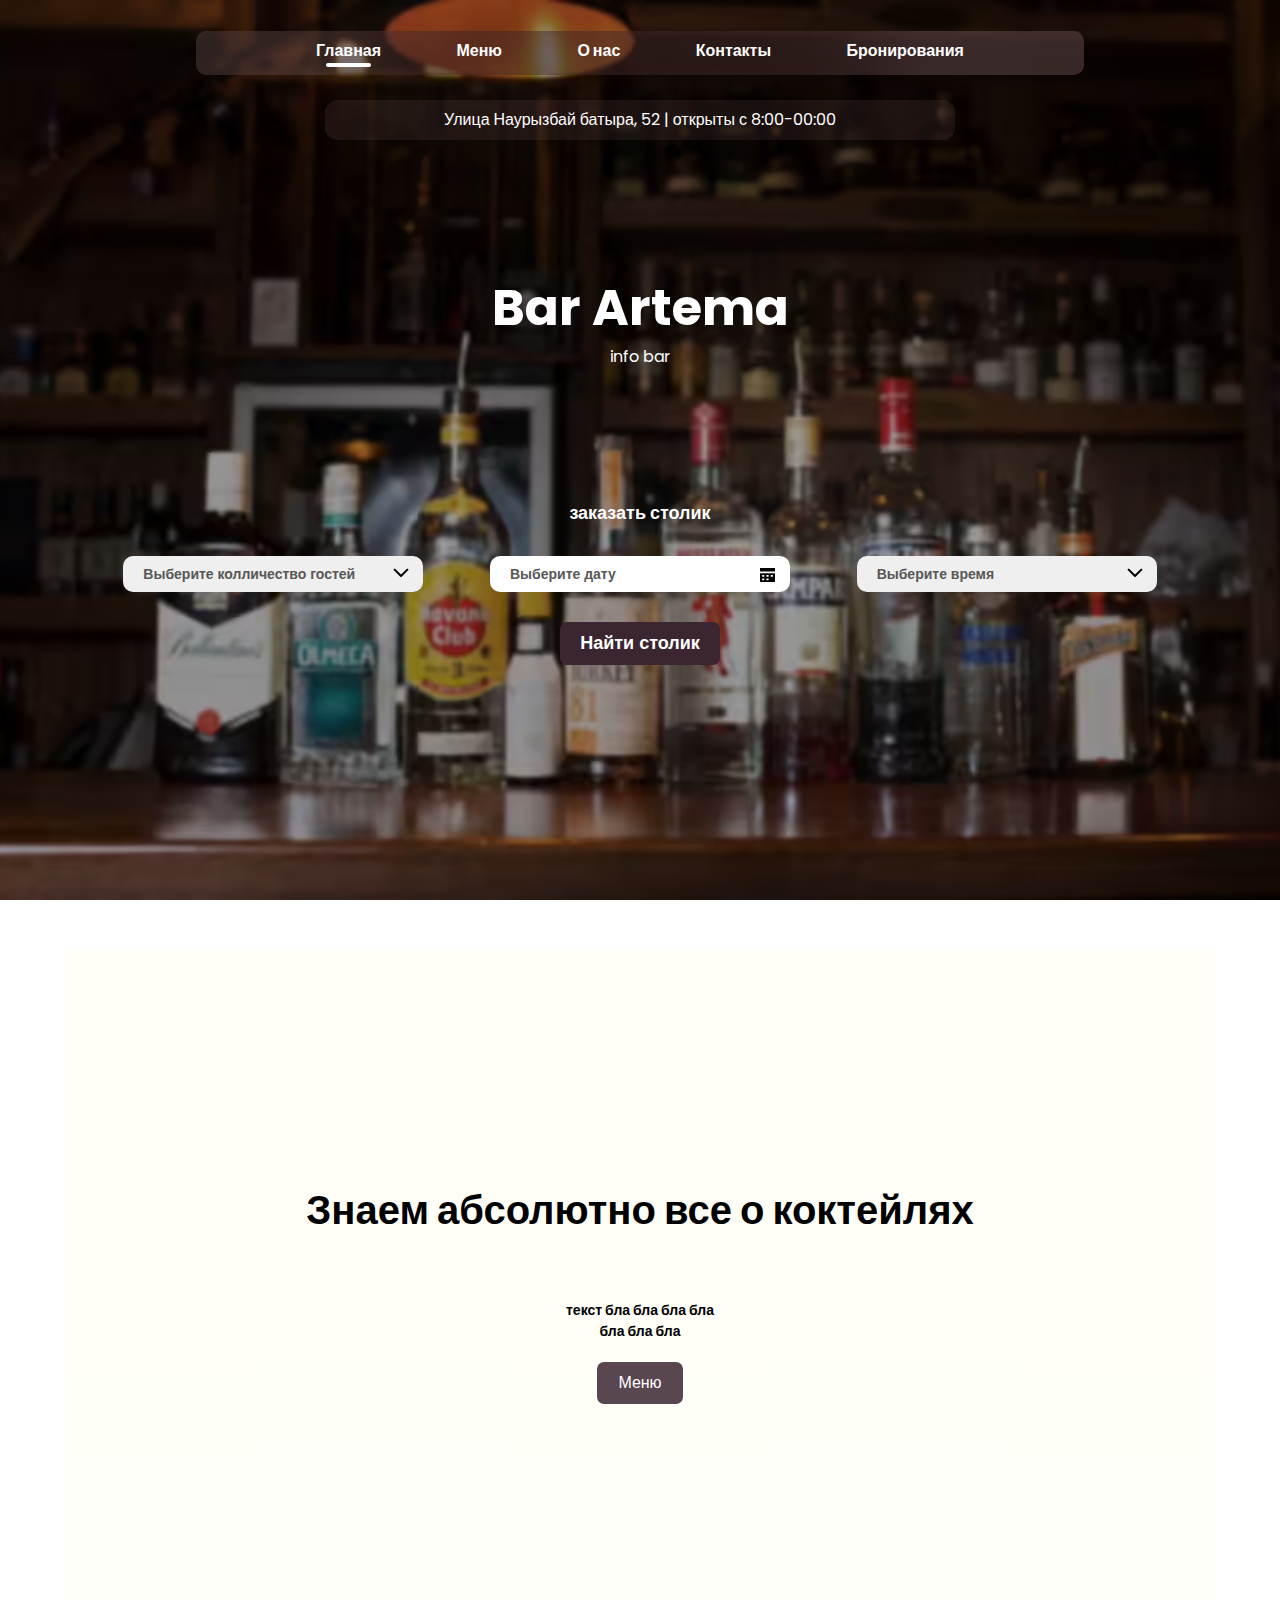
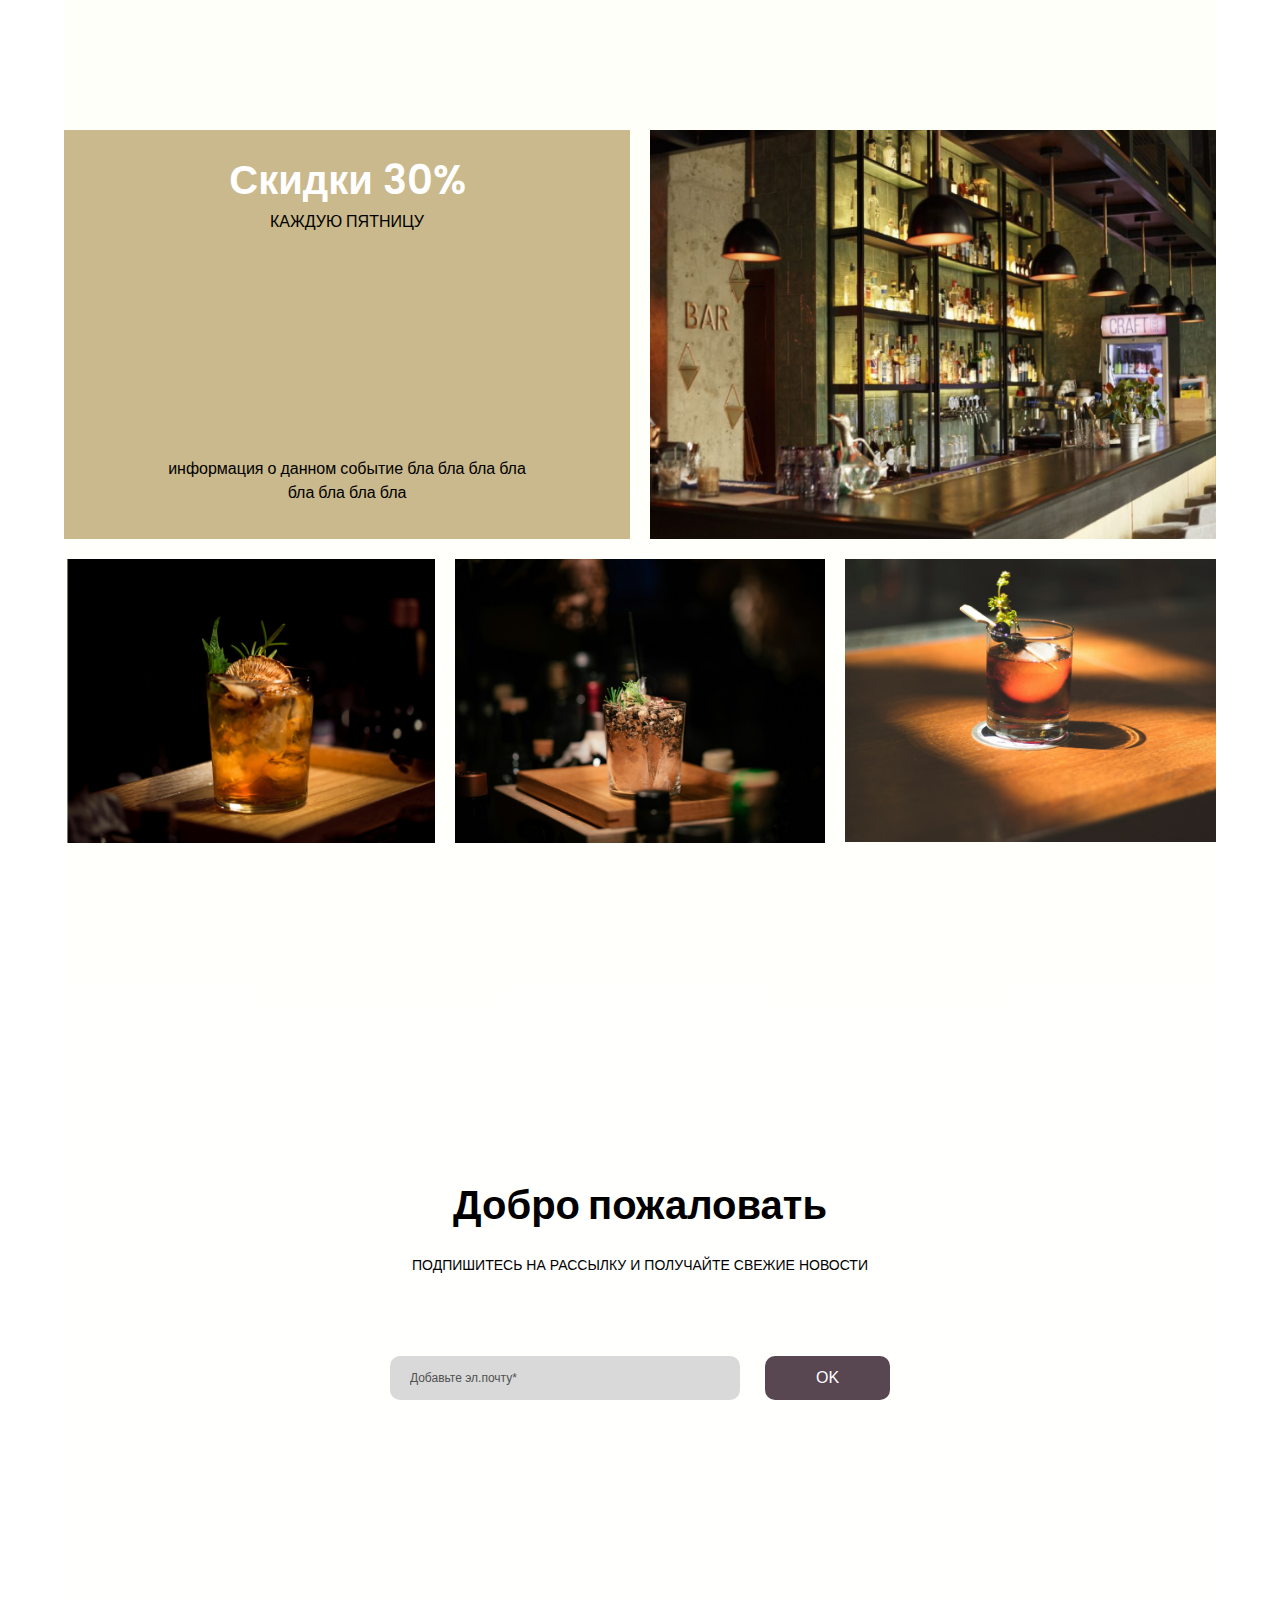
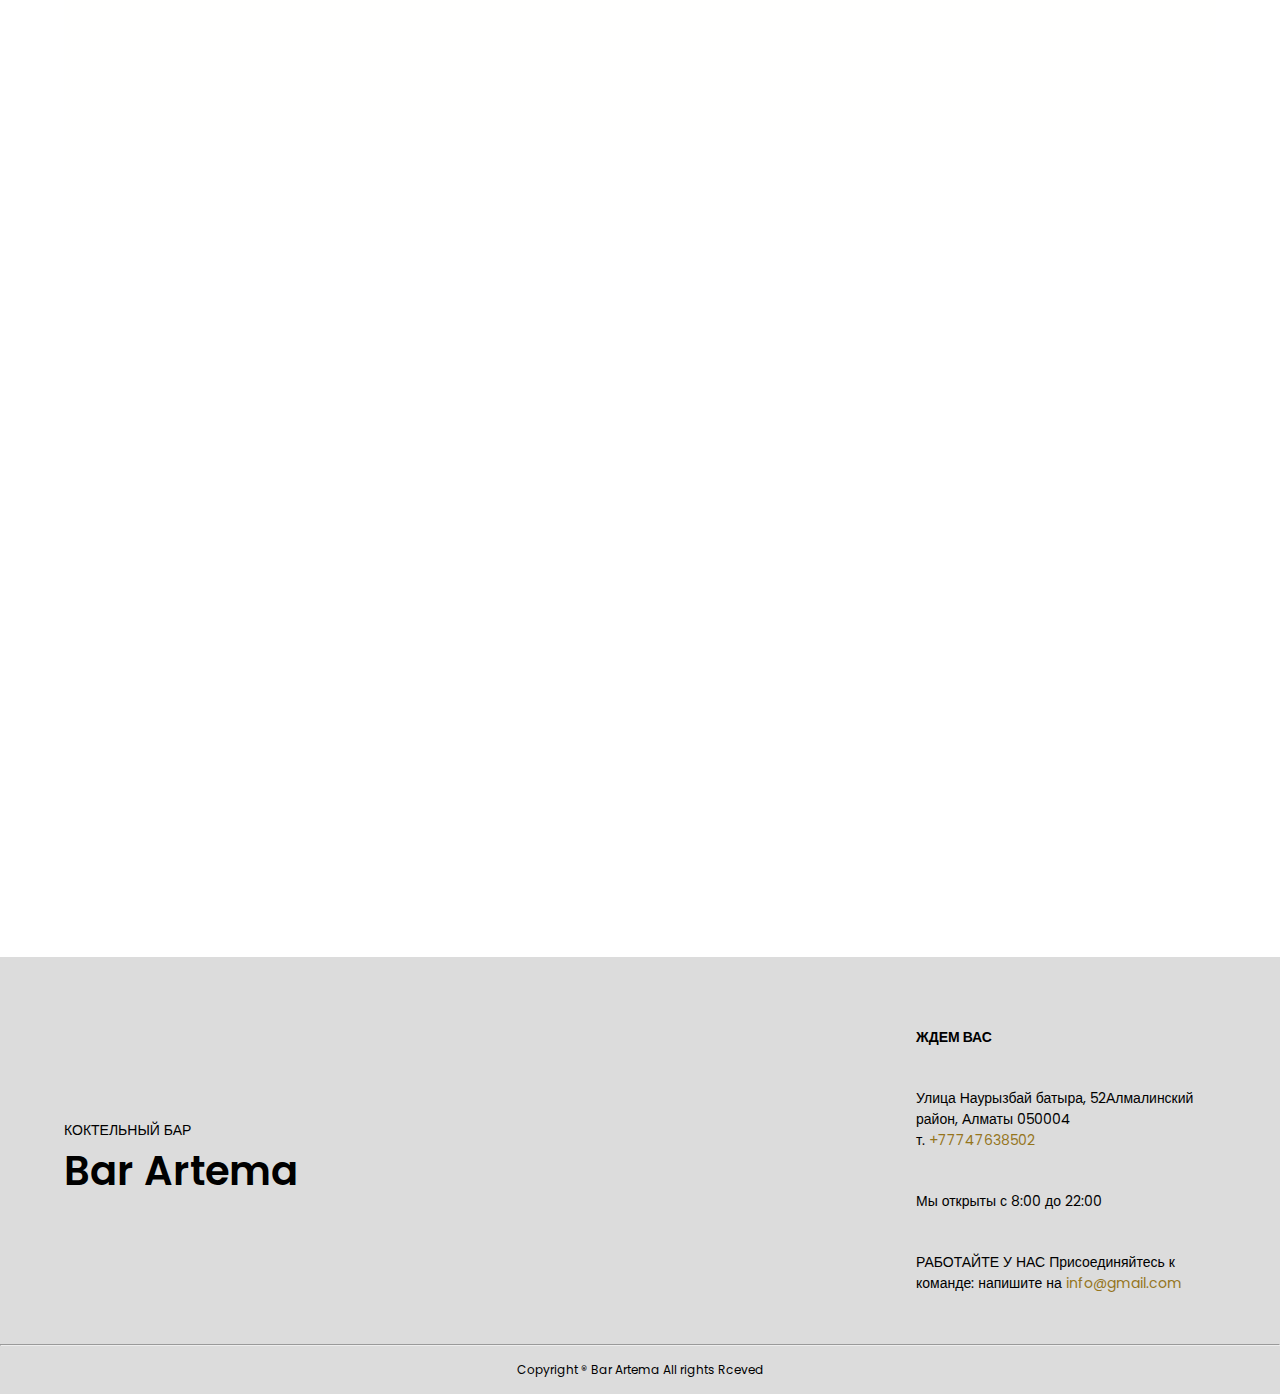
<file: index.html>
<!DOCTYPE html>
<html lang="ru">
<head>
    <meta charset="UTF-8">
    <meta name="viewport" content="width=device-width, initial-scale=1.0, maximum-scale=1.0, minimum-scale=1.0">
    <title>Bar Artema</title>
    <link rel="stylesheet" href="./style.css">
    <link rel="stylesheet" href="./js/airdatepicker/air-datepicker.css">
    <link rel="icon" href="./beer-mug.ico">
</head>
<body>

    <div class="btn-up btn-up_hide"></div>

        <div class="bar">

        <header class="container">
            <div class="menu-background">
                <nav class="nav-menu">
                    <ul>
                        <li class="active"><a href="./index.html">Главная</a></li>
                        <li><a href="./menu.html">Меню</a></li>
                        <li><a class="remove-burger-main" href=".#bar-foto">О нас</a></li>
                        <li><a class="remove-burger-main1" href=".#footer">Контакты</a></li>
                        <li><a href="./booking.html">Бронирования</a></li>
                    </ul>
                </nav>
            </div>


            <div id="burger" class="burger-menu">
                <span></span>
            </div>
        </header>

            <address class="adress container">Улица Наурызбай батыра, 52 |  открыты с 8:00-00:00</address>
            <div class="bar-artema container">
            <h1>Bar Artema</h1>
            <p>info bar</p>
            </div>
            <form class="zakaz-stol container">
                <h3>заказать столик </h3>
                <div class="blocks">
                    <div class="block">
                        <select class="input-field" name="" id="" required>
                            <option value="" disabled selected>Выберите колличество гостей</option>
                            <option value="2-guests">2 гостя</option>
                            <option value="3-guests">3 гостя</option>
                            <option value="4-guests">4 гостя</option>
                            <option value="5-guests">5 гостей</option>
                            <option value="6-guests">6 гостей</option>
                            <option value="7-guests">7 гостей</option>
                            <option value="8-guests">8 гостей</option>
                        </select>
                        <img src="./img/index/Arrow 3.svg" alt="">
                    </div>
                    <div class="block">
                        <input type="text" class="input-field calendar" id="airdatepicker" placeholder="Выберите дату" required>
                        <img src="./img/index/calenadar.svg" alt="">
                    </div>
                    <div class="block">
                        <select class="input-field" name="" id="" required>
                            <option value="" disabled selected>Выберите время</option>
                            <option value="">8:00</option>
                            <option value="">8:30</option>
                            <option value="">9:00</option>
                            <option value="">9:30</option>
                            <option value="">10:00</option>
                            <option value="">10:30</option>
                            <option value="">11:00</option>
                            <option value="">11:30</option>
                            <option value="">12:00</option>
                            <option value="">12:30</option>
                            <option value="">13:00</option>
                            <option value="">13:30</option>
                            <option value="">14:00</option>
                            <option value="">14:30</option>
                            <option value="">15:00</option>
                            <option value="">15:30</option>
                            <option value="">16:00</option>
                            <option value="">16:30</option>
                            <option value="">17:00</option>
                            <option value="">17:30</option>
                            <option value="">18:00</option>
                            <option value="">18:30</option>
                            <option value="">19:00</option>
                            <option value="">19:30</option>
                            <option value="">20:00</option>
                            <option value="">20:30</option>
                            <option value="">21:00</option>
                            <option value="">21:30</option>
                            <option value="">22:00</option>
                            <option value="">22:30</option>
                            <option value="">23:00</option>
                            <option value="">23:30</option>
                        </select>
                        <img src="./img/index/Arrow 3.svg" alt="">
                    </div>
                </div>
                <button class="btn">Найти столик</button>
            </form>
        </div>

    <main>
        <div class="container wrapper">
            <section class="cocktail">
                <h2>Знаем абсолютно все о коктейлях</h2>
                <p>текст бла бла бла бла бла бла бла </p>
                <a href="./menu.html"><button class="btn">Меню</button></a>
            </section>

            <section class="bar-foto" id="bar-foto">
                <div class="blocks">
                    <div class="up">
                        <article class="block bar-skidka">
                            <h2>Скидки 30%</h2>
                            <h3>КАЖДУЮ ПЯТНИЦУ</h3>
                            <p>информация о данном событие бла бла бла бла бла бла бла бла</p>
                        </article>
                        <img src="./img/index/bar-foto1.png" class="block" alt="">   
                    </div>
                    <div class="down">
                        <img src="./img/index/bar-foto2.png" class="block" alt="">
                        <img src="./img/index/bar-foto3.png" class="block" alt="">
                        <img src="./img/index/bar-foto4.png" class="block block-5" alt="">
                    </div>
                </div> 
            </section>
            <div class="email">
                <h2>Добро пожаловать</h2>
                <p>ПОДПИШИТЕСЬ НА РАССЫЛКУ И ПОЛУЧАЙТЕ СВЕЖИЕ НОВОСТИ</p>
                <form class="email-adress">
                    <input placeholder="Добавьте эл.почту*" type="email" required>
                    <button type="submit">OK</button>
                </form>
            </div>
        </div>

        <iframe id="map_839895594" frameborder="0" width="100%" height="500px" sandbox="allow-modals allow-forms allow-scripts allow-same-origin allow-popups allow-top-navigation-by-user-activation"></iframe><script type="text/javascript">(function(e,t){var r=document.getElementById(e);r.contentWindow.document.open(),r.contentWindow.document.write(atob(t)),r.contentWindow.document.close()})("map_839895594", "[base64]/[base64]/dm9pZCAwOnIucHJvcGVydGllcy5maWxsT3BhY2l0eSxjb2xvcjpudWxsPT09KG49ZSl8fHZvaWQgMD09PW4/dm9pZCAwOm4ucHJvcGVydGllcy5zdHJva2VDb2xvcix3ZWlnaHQ6bnVsbD09PShhPWUpfHx2b2lkIDA9PT1hP3ZvaWQgMDphLnByb3BlcnRpZXMuc3Ryb2tlV2lkdGgsb3BhY2l0eTpudWxsPT09KG89ZSl8fHZvaWQgMD09PW8/dm9pZCAwOm8ucHJvcGVydGllcy5zdHJva2VPcGFjaXR5fX0scG9pbnRUb0xheWVyOmZ1bmN0aW9uKGUsdCl7cmV0dXJuInJhZGl1cyJpbiBlLnByb3BlcnRpZXM/[base64]")</script>

    </main>

    <footer id="footer">
        <div class="container">
            <div class="blocks footer-bar">   
                <div>
                    <h3>КОКТЕЛЬНЫЙ БАР</h3>
                    <h2>Bar Artema</h2>
                </div>
                <div class="footer-info">
                    <h4>ЖДЕМ ВАС</h4>
                    <ul>
                        <li><address>Улица Наурызбай батыра, 52
                            ​Алмалинский район, 
                            Алматы 050004</address>
                            т. <a href="tel:+77747638502">+77747638502</a></li>
                        <li>Мы открыты с 8:00 до 22:00</li>
                        <li>РАБОТАЙТЕ У НАС
                            Присоединяйтесь к команде:
                            напишите на <a href="mailto:info@gmail.com">info@gmail.com</a></li>
                    </ul>
                </div>
            </div>
        </div>
        <hr>
        <p>Copyright ® Bar Artema All rights Rceved</p>
    </footer>
    
    <script src="./js/airdatepicker/air-datepicker.js"></script>
    <script src="./js/airdatepicker/air-datepicker-settings.js"></script>
    <script src="./js/btn-up/btn-up.js"></script>
    <script>
        document.querySelector('.burger-menu').addEventListener('click', function() {
            this.classList.toggle('active');
            document.querySelector('.nav-menu').classList.toggle('active');
            document.querySelector('html').classList.toggle('lock');
        })
    </script>
    <script>
        document.querySelector('.remove-burger-main').addEventListener('click', function() {
            document.querySelector('.burger-menu').classList.remove('active');
            document.querySelector('.nav-menu').classList.remove('active');
            document.querySelector('html').classList.remove('lock');
        })
    </script>
    <script>
        document.querySelector('.remove-burger-main1').addEventListener('click', function() {
            document.querySelector('.burger-menu').classList.remove('active');
            document.querySelector('.nav-menu').classList.remove('active');
            document.querySelector('html').classList.remove('lock');
        })
    </script>
    <script>
        const burger = document.querySelector("#burger");

        window.addEventListener('scroll', e => {
            if (pageYOffset >= 50) {
                burger.classList.add("burger_hide");
            } 
            else {
                burger.classList.remove("burger_hide");
            }
        });
    </script>
    
</body>
</html>
</file>
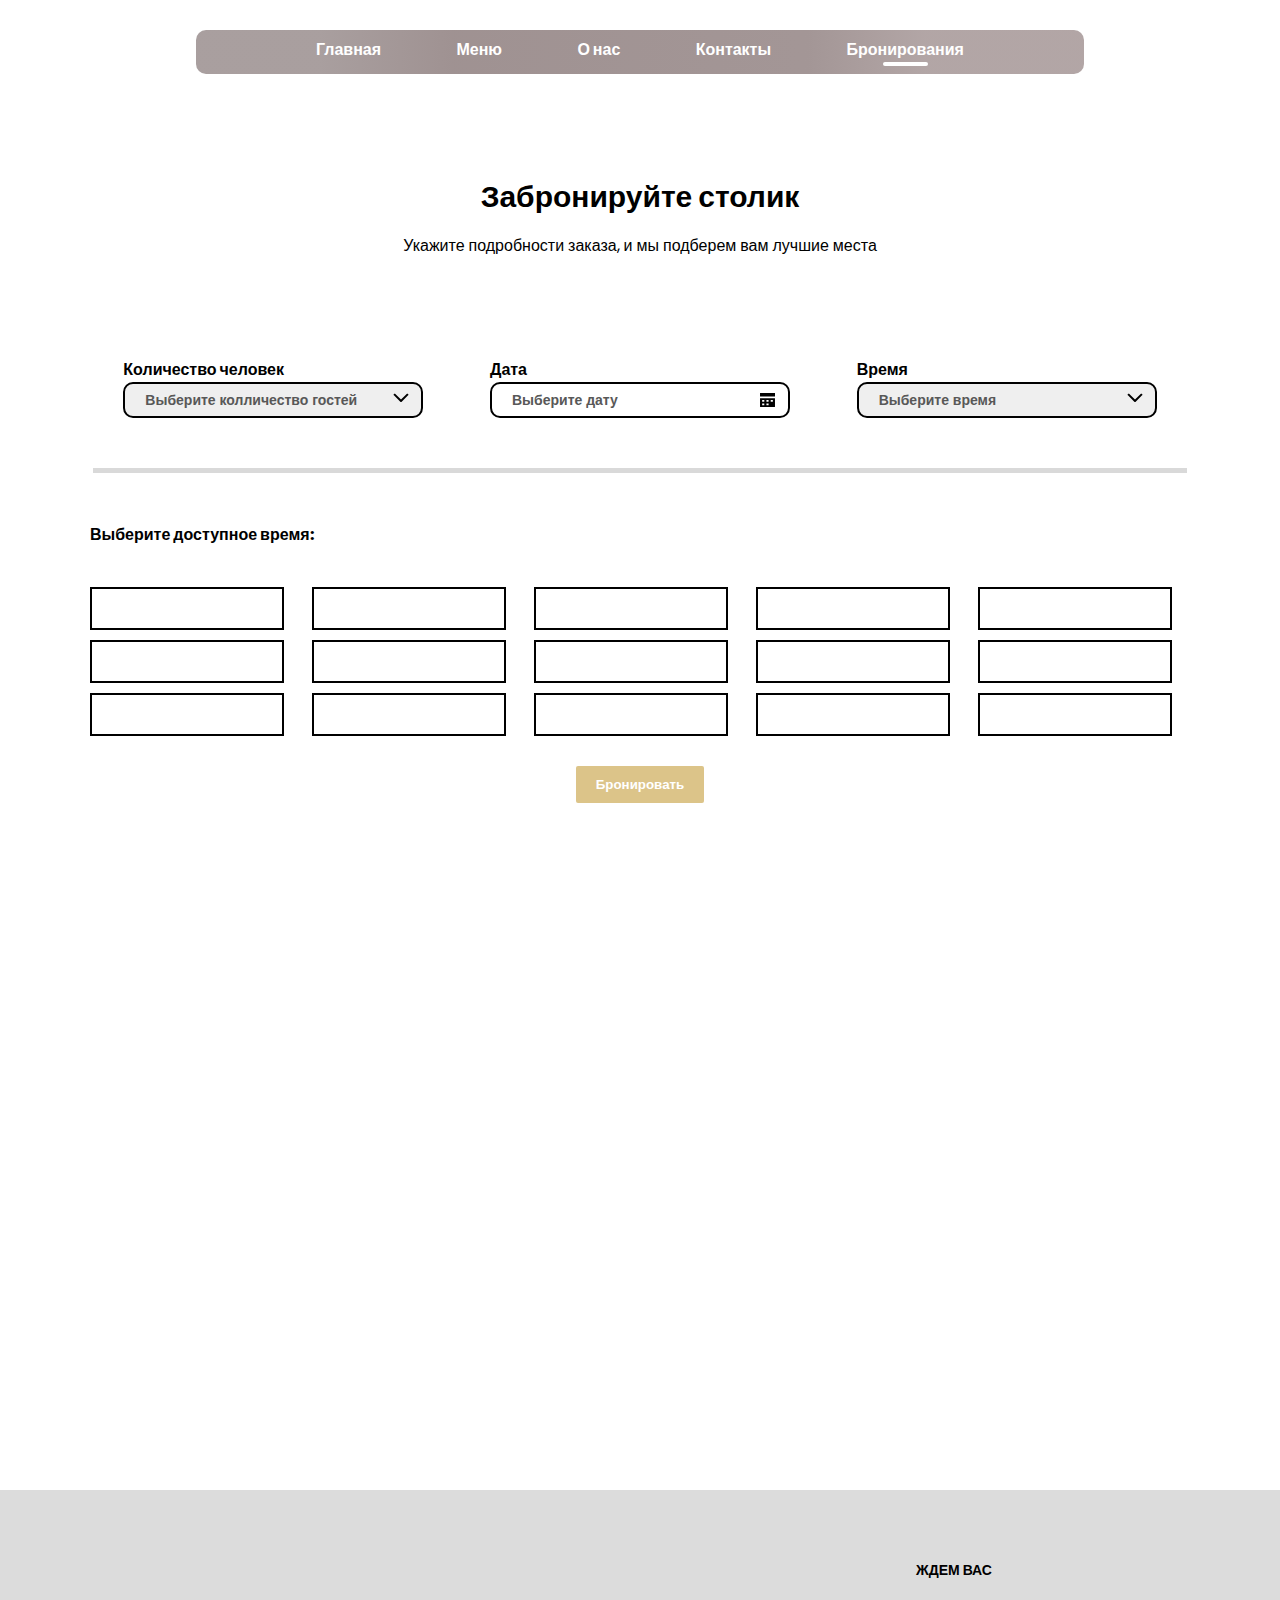
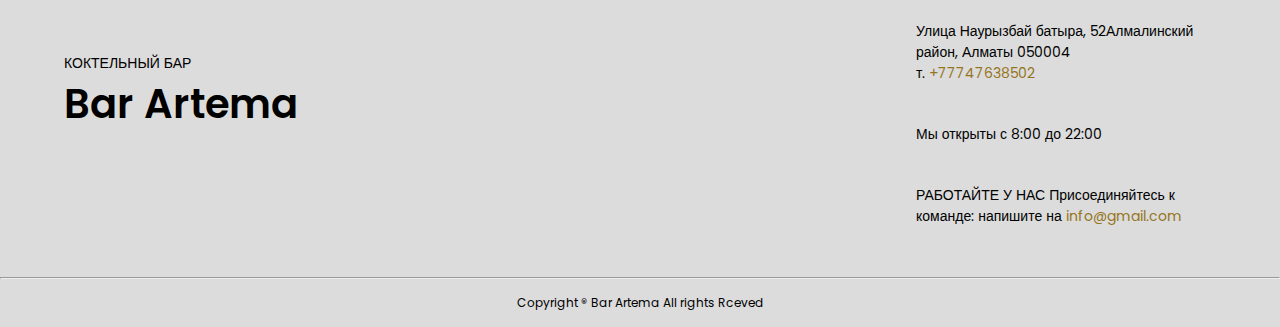
<file: booking.html>
<!DOCTYPE html>
<html lang="ru">
<head>
    <meta charset="UTF-8">
    <meta name="viewport" content="width=device-width, initial-scale=1.0, maximum-scale=1.0, minimum-scale=1.0">
    <title>Bar Artema</title>
    <link rel="stylesheet" href="./style.css">
    <link rel="stylesheet" href="./js/airdatepicker/air-datepicker.css">
    <link rel="icon" href="./beer-mug.ico">
</head>
<body>
    <div class="btn-up btn-up_hide"></div>
        <header class="container">
            <div class="menu">
                <nav class="nav-menu">
                    <ul>
                        <li><a href="./index.html">Главная</a></li>
                        <li><a href="./menu.html">Меню</a></li>
                        <li><a class="remove-burger-main" href=".#bar-foto">О нас</a></li>
                        <li><a class="remove-burger-main1" href="#footer">Контакты</a></li>
                        <li class="active"><a href="./booking.html">Бронирования</a></li>
                    </ul>
                </nav>
            </div>

        <div id="burger" class="burger-menu burger-menu-black">
            <span></span>
        </div>
        </header>
        
        <main>
            <div class="booking-info container">
            <h1>Забронируйте столик</h1>
            <p>Укажите подробности заказа, и мы подберем вам лучшие места</p>
            </div>

            <form>
            <div class="zakaz-stol booking-zakaz container">
                <div class="blocks">
                    <div class="block">
                        <label>Количество человек</label>
                        <select class="input-field" name="" id="" required>
                            <option value="" disabled selected>Выберите колличество гостей</option>
                            <option value="2-guests">2 гостя</option>
                            <option value="3-guests">3 гостя</option>
                            <option value="4-guests">4 гостя</option>
                            <option value="5-guests">5 гостей</option>
                            <option value="6-guests">6 гостей</option>
                            <option value="7-guests">7 гостей</option>
                            <option value="8-guests">8 гостей</option>
                        </select>
                        <img class="booking-ico-input" src="./img/index/Arrow 3.svg" alt="">
                    </div>
                    <div class="block">
                        <label>Дата</label>
                        <input type="text" class="input-field calendar" id="airdatepicker" placeholder="Выберите дату" required>
                        <img class="booking-ico-input" src="./img/index/calenadar.svg" alt="">
                    </div>
                    <div class="block">
                        <label>Время</label>
                        <select class="input-field out-time-select" name="" id="" required>
                            <option value="" disabled selected>Выберите время</option>
                            <option value="8:00">8:00</option>
                            <option value="8:30">8:30</option>
                            <option value="9:00">9:00</option>
                            <option value="9:30">9:30</option>
                            <option value="10:00">10:00</option>
                            <option value="10:30">10:30</option>
                            <option value="11:00">11:00</option>
                            <option value="11:30">11:30</option>
                            <option value="12:00">12:00</option>
                            <option value="12:30">12:30</option>
                            <option value="13:00">13:00</option>
                            <option value="13:30">13:30</option>
                            <option value="14:00">14:00</option>
                            <option value="14:30">14:30</option>
                            <option value="15:00">15:00</option>
                            <option value="15:30">15:30</option>
                            <option value="16:00">16:00</option>
                            <option value="16:30">16:30</option>
                            <option value="17:00">17:00</option>
                            <option value="17:30">17:30</option>
                            <option value="18:00">18:00</option>
                            <option value="18:30">18:30</option>
                            <option value="19:00">19:00</option>
                            <option value="19:30">19:30</option>
                            <option value="20:00">20:00</option>
                            <option value="20:30">20:30</option>
                            <option value="21:00">21:00</option>
                            <option value="21:30">21:30</option>
                            <option value="22:00">22:00</option>
                            <option value="22:30">22:30</option>
                            <option value="23:00">23:00</option>
                            <option value="23:30">23:30</option>
                        </select>
                        <img class="booking-ico-input" src="./img/index/Arrow 3.svg" alt="">
                    </div>
                </div>
                <hr>
            </div>

            <div class="container">
                <div class="choose-time">
                    <h3>Выберите доступное время:</h3>
                    <div class="blocks">
                        <div class="block out-1"></div>
                        <div class="block out-2"></div>
                        <div class="block out-3"></div>
                        <div class="block out-4"></div>
                        <div class="block out-5"></div>
                        <div class="block out-6"></div>
                        <div class="block out-7"></div>
                        <div class="block out-8"></div>
                        <div class="block out-9"></div>
                        <div class="block out-10"></div>
                        <div class="block out-11"></div>
                        <div class="block out-12"></div>
                        <div class="block out-13"></div>
                        <div class="block out-14"></div>
                        <div class="block out-15"></div>
                    </div>
                    <button class="out-time">Бронировать</button>
                </div>
            </div>
            </form>

            <iframe id="map_839895594" frameborder="0" width="100%" height="500px" sandbox="allow-modals allow-forms allow-scripts allow-same-origin allow-popups allow-top-navigation-by-user-activation"></iframe><script type="text/javascript">(function(e,t){var r=document.getElementById(e);r.contentWindow.document.open(),r.contentWindow.document.write(atob(t)),r.contentWindow.document.close()})("map_839895594", "[base64]/[base64]/dm9pZCAwOnIucHJvcGVydGllcy5maWxsT3BhY2l0eSxjb2xvcjpudWxsPT09KG49ZSl8fHZvaWQgMD09PW4/dm9pZCAwOm4ucHJvcGVydGllcy5zdHJva2VDb2xvcix3ZWlnaHQ6bnVsbD09PShhPWUpfHx2b2lkIDA9PT1hP3ZvaWQgMDphLnByb3BlcnRpZXMuc3Ryb2tlV2lkdGgsb3BhY2l0eTpudWxsPT09KG89ZSl8fHZvaWQgMD09PW8/dm9pZCAwOm8ucHJvcGVydGllcy5zdHJva2VPcGFjaXR5fX0scG9pbnRUb0xheWVyOmZ1bmN0aW9uKGUsdCl7cmV0dXJuInJhZGl1cyJpbiBlLnByb3BlcnRpZXM/[base64]")</script>
        </main>

    <footer id="footer">
        <div class="container">
            <div class="blocks footer-bar">   
                <div>
                    <h3>КОКТЕЛЬНЫЙ БАР</h3>
                    <h2>Bar Artema</h2>
                </div>
                <div class="footer-info">
                    <h4>ЖДЕМ ВАС</h4>
                    <ul>
                        <li><address>Улица Наурызбай батыра, 52
                            ​Алмалинский район, 
                            Алматы 050004</address>
                            т. <a href="tel:+77747638502">+77747638502</a></li>
                        <li>Мы открыты с 8:00 до 22:00</li>
                        <li>РАБОТАЙТЕ У НАС
                            Присоединяйтесь к команде:
                            напишите на <a href="mailto:info@gmail.com">info@gmail.com</a></li>
                    </ul>
                </div>
            </div>
        </div>
        <hr>
        <p>Copyright ® Bar Artema All rights Rceved</p>
    </footer>
    
    <script src="./js/airdatepicker/air-datepicker.js"></script>
    <script src="./js/airdatepicker/air-datepicker-settings.js"></script>
    <script src="./js/btn-up/btn-up.js"></script>
    <script>
        document.querySelector('.burger-menu').addEventListener('click', function() {
            this.classList.toggle('active');
            document.querySelector('.nav-menu').classList.toggle('active');
            document.querySelector('html').classList.toggle('lock');
        })
    </script>
    <script>
        document.querySelector('.remove-burger-main').addEventListener('click', function() {
            document.querySelector('.burger-menu').classList.remove('active');
            document.querySelector('.nav-menu').classList.remove('active');
            document.querySelector('html').classList.remove('lock');
        })
    </script>
    <script>
        document.querySelector('.remove-burger-main1').addEventListener('click', function() {
            document.querySelector('.burger-menu').classList.remove('active');
            document.querySelector('.nav-menu').classList.remove('active');
            document.querySelector('html').classList.remove('lock');
        })
    </script>
    <script>
        const burger = document.querySelector("#burger");

        window.addEventListener('scroll', e => {
            if (pageYOffset >= 50) {
                burger.classList.add("burger_hide");
            } 
            else {
                burger.classList.remove("burger_hide");
            }
        });
    </script>
    <!-- <script src="./js/choose-time-block.js"></script> -->

</body>
</html>
</file>
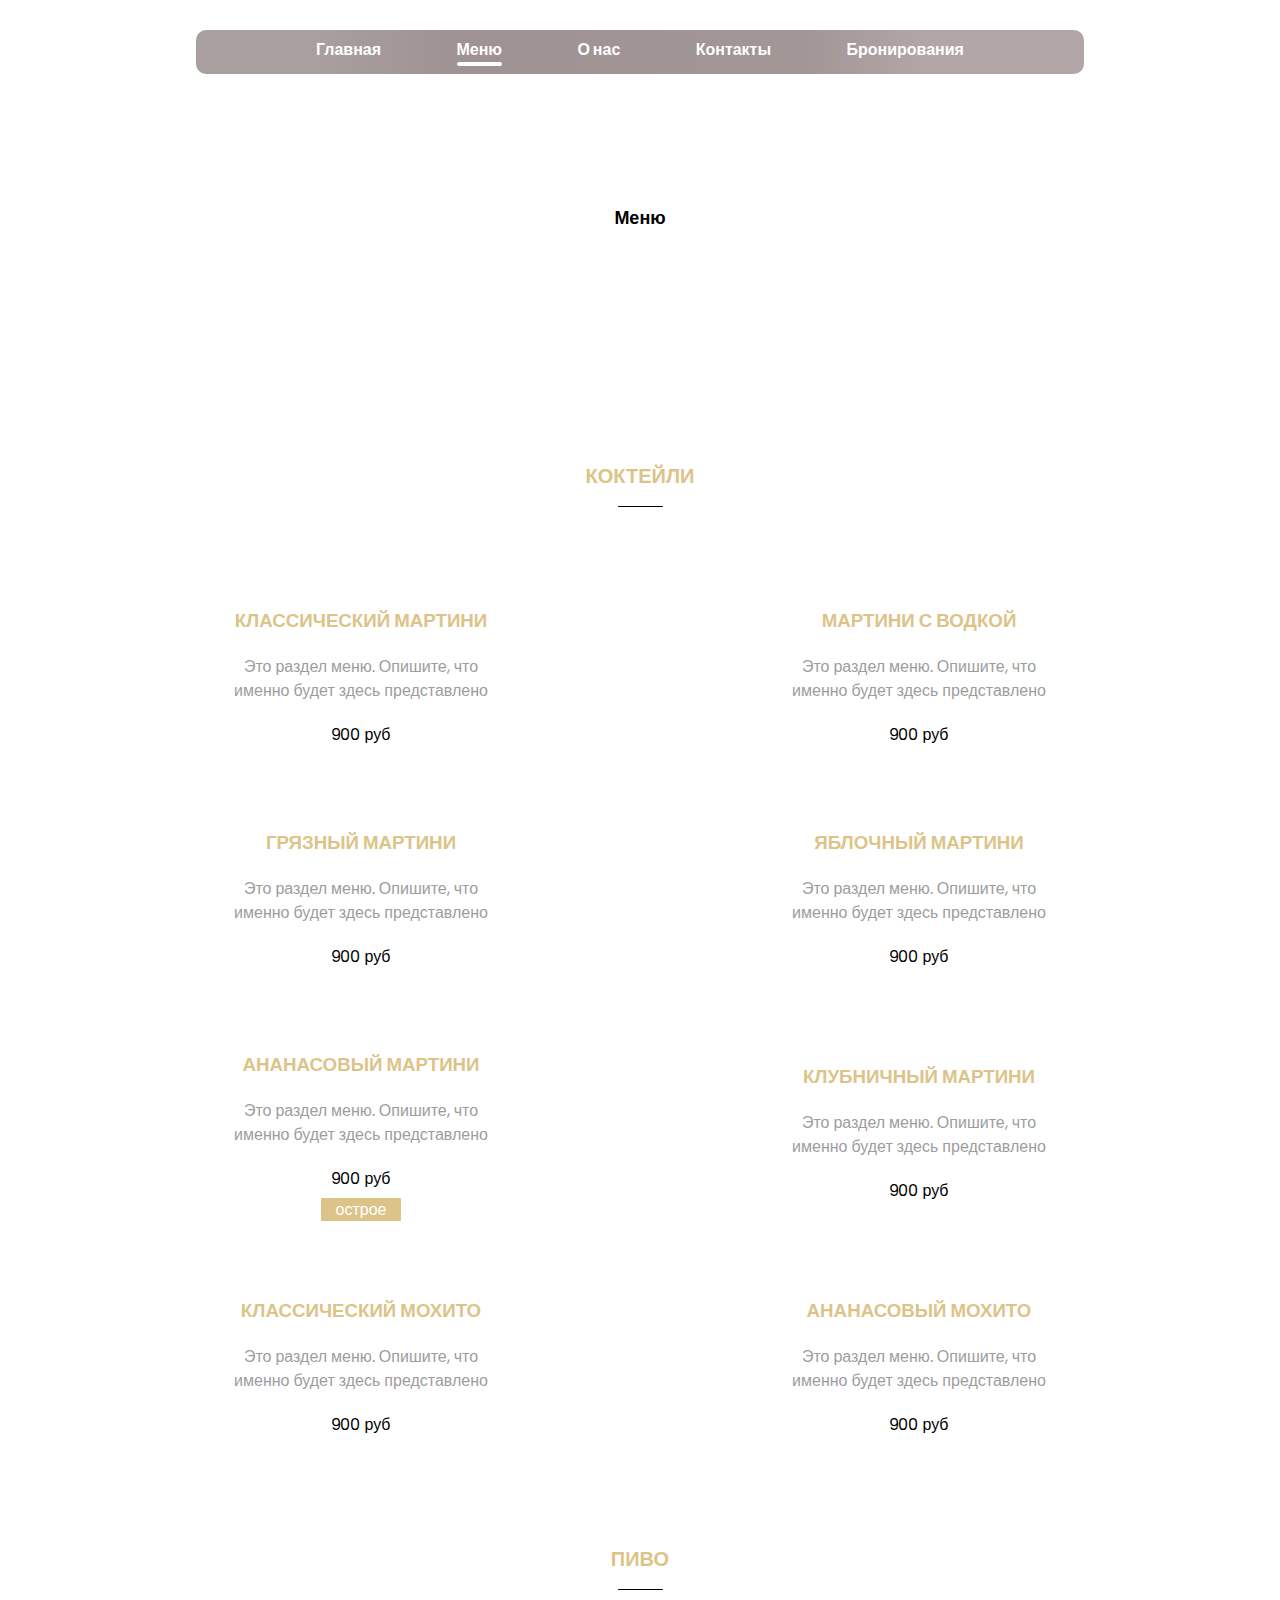
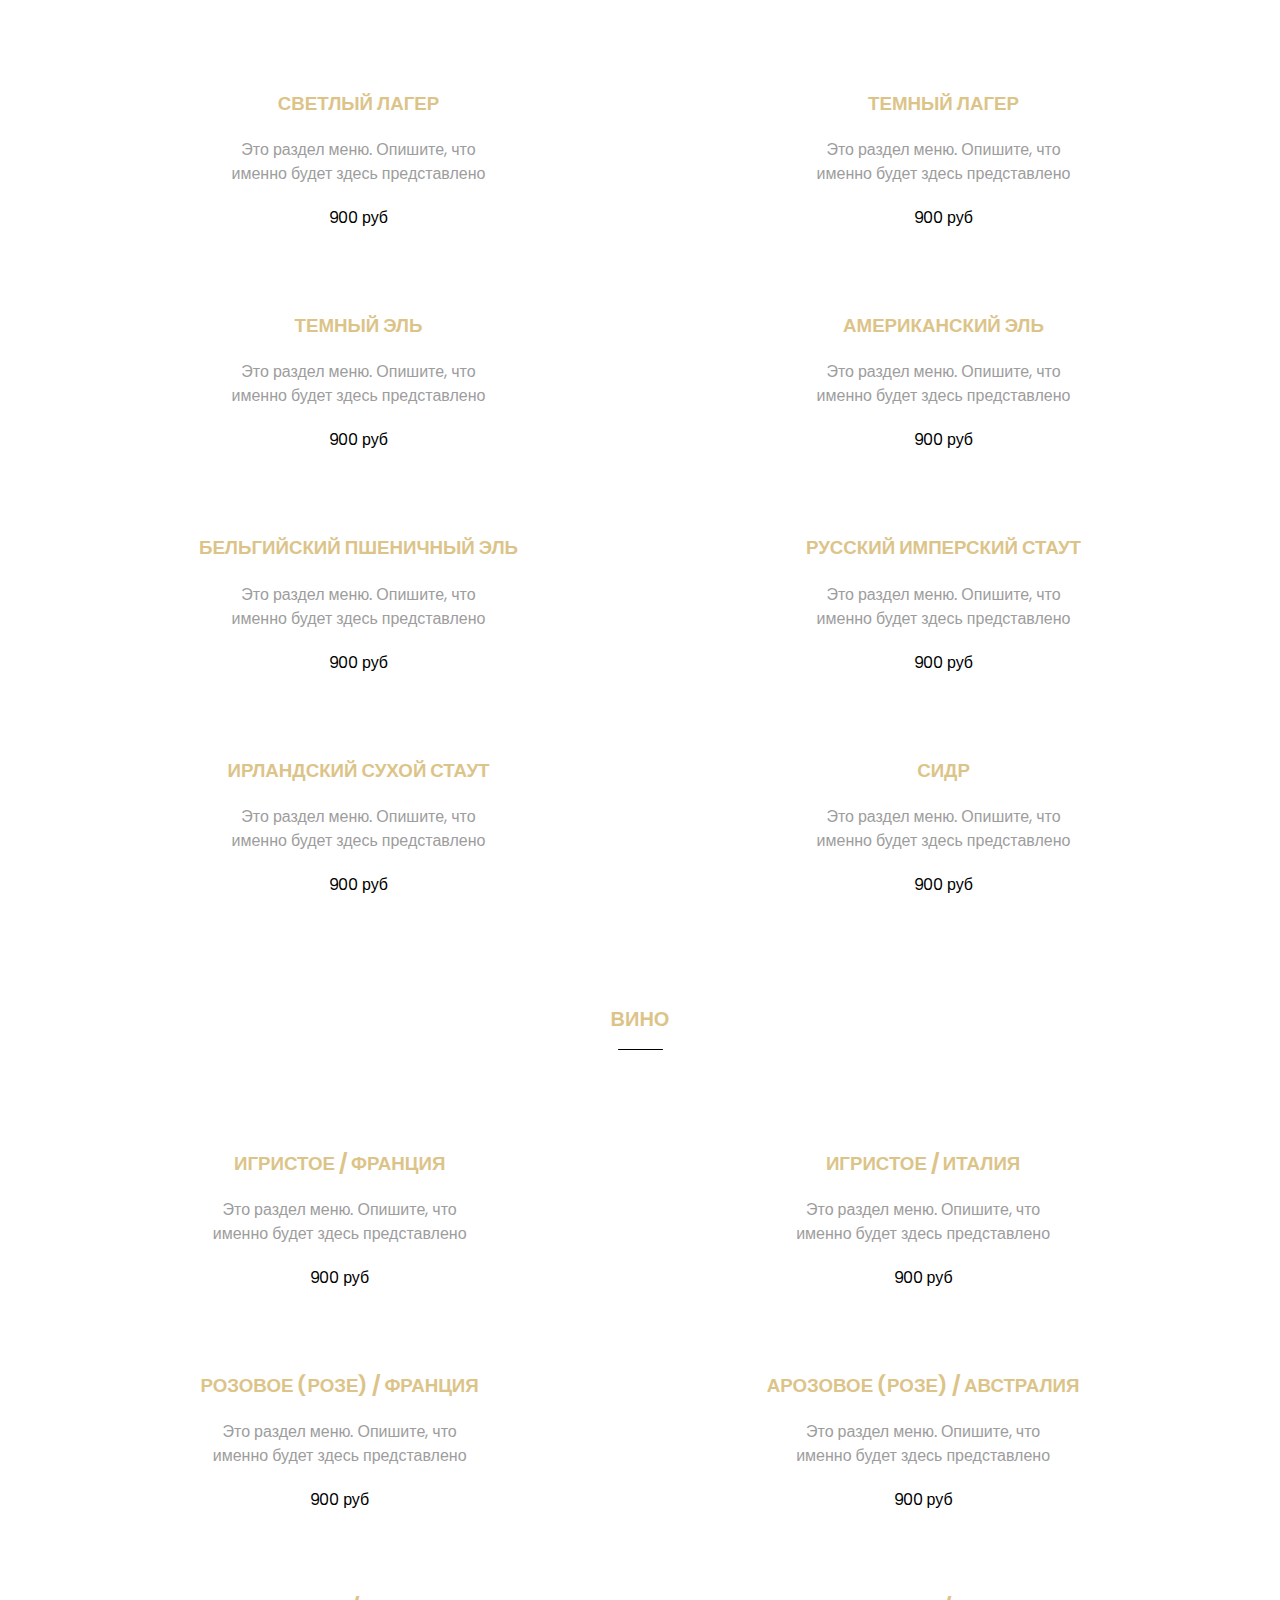
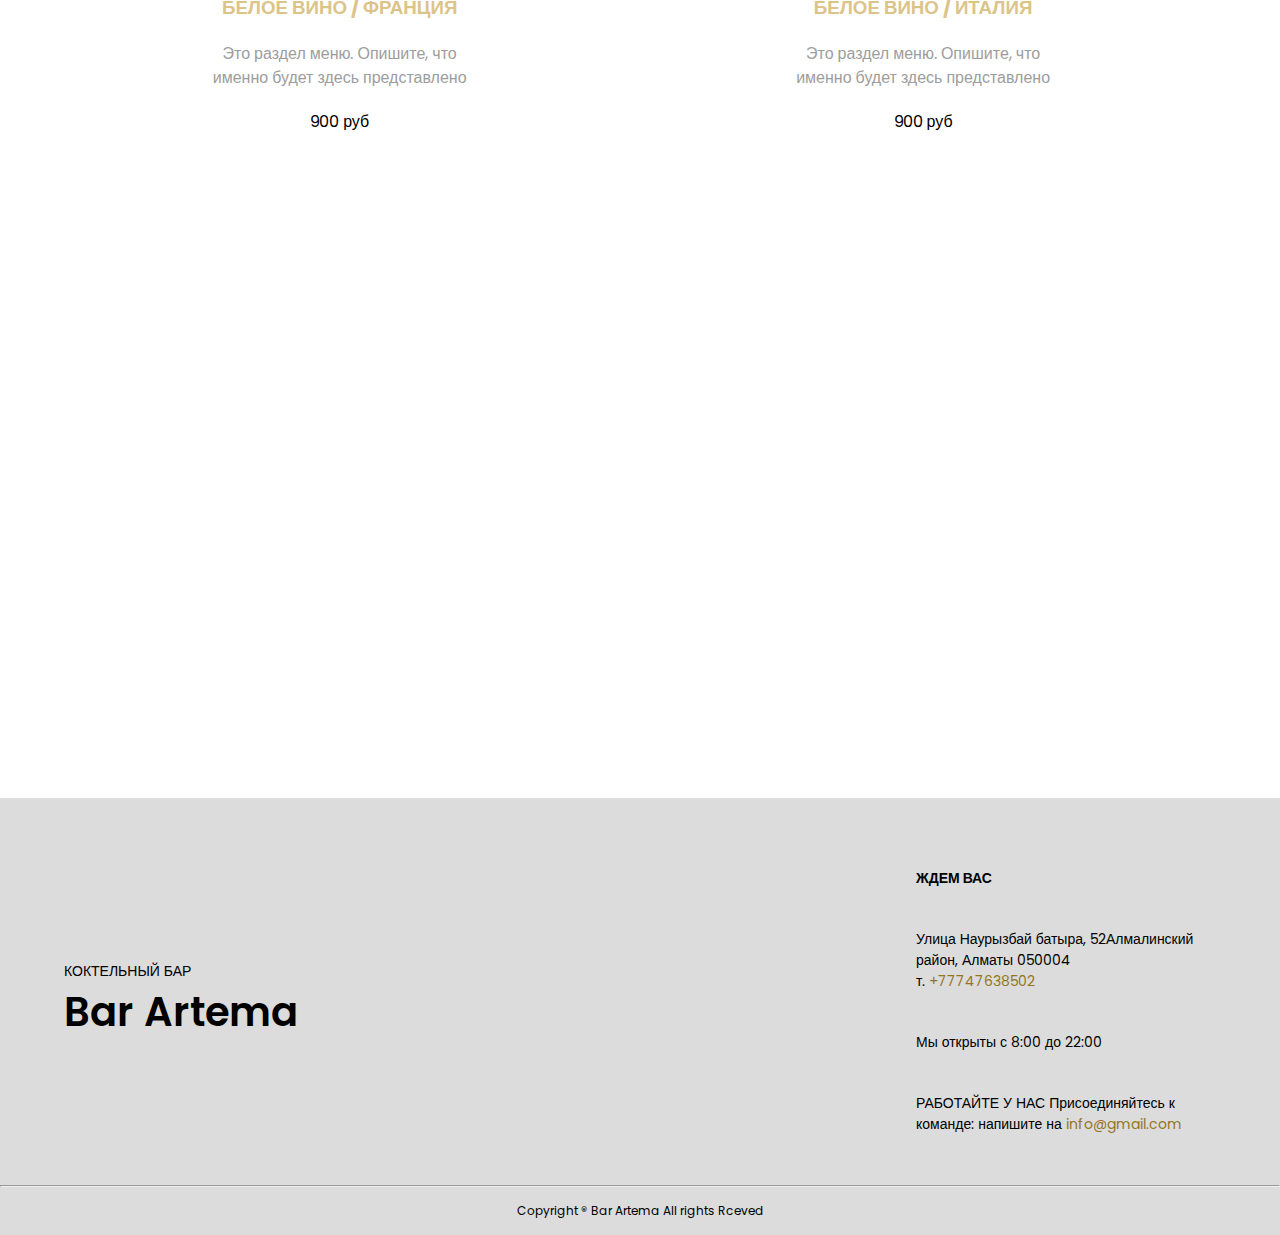
<file: menu.html>
<!DOCTYPE html>
<html lang="ru">
<head>
    <meta charset="UTF-8">
    <meta name="viewport" content="width=device-width, initial-scale=1.0, maximum-scale=1.0, minimum-scale=1.0">
    <title>Bar Artema</title>
    <link rel="stylesheet" href="./style.css">
    <link rel="icon" href="./beer-mug.ico">
</head>
<body>
    <div class="btn-up btn-up_hide"></div>
            
    <header class="container">
        <div class="menu">
            <nav class="nav-menu">
                <ul>
                    <li><a href="./index.html">Главная</a></li>
                    <li class="active"><a href="./menu.html">Меню</a></li>
                    <li><a class="remove-burger-main" href=".#bar-foto">О нас</a></li>
                    <li><a class="remove-burger-main1" href="#footer">Контакты</a></li>
                    <li><a href="./booking.html">Бронирования</a></li>
                </ul>
            </nav>
        </div>


        <div id="burger" class="burger-menu burger-menu-black">
            <span></span>
        </div>
    </header>
    
        <main>
            <div class="container">

                <h1 class="menu-text">Меню</h1>

                <div class="menu">
                    <h2>КОКТЕЙЛИ</h2>
                    <section class="coctails">
                    <div class="block">
                        <h3>КЛАССИЧЕСКИЙ МАРТИНИ</h3>
                        <h4> Это раздел меню. Опишите, что именно будет здесь представлено</h4>
                        <p>900 руб</p>
                    </div>
                    <div class="block">
                        <h3>МАРТИНИ С ВОДКОЙ</h3>
                        <h4> Это раздел меню. Опишите, что именно будет здесь представлено</h4>
                        <p>900 руб</p>
                    </div>
                    <div class="block">
                        <h3>ГРЯЗНЫЙ МАРТИНИ</h3>
                        <h4> Это раздел меню. Опишите, что именно будет здесь представлено</h4>
                        <p>900 руб</p>
                    </div>
                    <div class="block">
                        <h3>ЯБЛОЧНЫЙ МАРТИНИ</h3>
                        <h4> Это раздел меню. Опишите, что именно будет здесь представлено</h4>
                        <p>900 руб</p>
                    </div>
                    <div class="block">
                        <h3>АНАНАСОВЫЙ МАРТИНИ</h3>
                        <h4> Это раздел меню. Опишите, что именно будет здесь представлено</h4>
                        <p>900 руб</p>
                        <span>острое</span>
                    </div>
                    <div class="block">
                        <h3>КЛУБНИЧНЫЙ МАРТИНИ</h3>
                        <h4> Это раздел меню. Опишите, что именно будет здесь представлено</h4>
                        <p>900 руб</p>
                    </div>
                    <div class="block">
                        <h3>КЛАССИЧЕСКИЙ МОХИТО</h3>
                        <h4> Это раздел меню. Опишите, что именно будет здесь представлено</h4>
                        <p>900 руб</p>
                    </div>
                    <div class="block">
                        <h3>АНАНАСОВЫЙ МОХИТО</h3>
                        <h4> Это раздел меню. Опишите, что именно будет здесь представлено</h4>
                        <p>900 руб</p>
                    </div>
                    </section>
                    <h2>ПИВО</h2>
                    <section class="pivo">
                    <div class="block">
                        <h3>СВЕТЛЫЙ ЛАГЕР</h3>
                        <h4> Это раздел меню. Опишите, что именно будет здесь представлено</h4>
                        <p>900 руб</p>
                    </div>
                    <div class="block">
                        <h3>ТЕМНЫЙ ЛАГЕР</h3>
                        <h4> Это раздел меню. Опишите, что именно будет здесь представлено</h4>
                        <p>900 руб</p>
                    </div>
                    <div class="block">
                        <h3>ТЕМНЫЙ ЭЛЬ</h3>
                        <h4> Это раздел меню. Опишите, что именно будет здесь представлено</h4>
                        <p>900 руб</p>
                    </div>
                    <div class="block">
                        <h3>АМЕРИКАНСКИЙ ЭЛЬ</h3>
                        <h4> Это раздел меню. Опишите, что именно будет здесь представлено</h4>
                        <p>900 руб</p>
                    </div>
                    <div class="block">
                        <h3>БЕЛЬГИЙСКИЙ ПШЕНИЧНЫЙ ЭЛЬ</h3>
                        <h4> Это раздел меню. Опишите, что именно будет здесь представлено</h4>
                        <p>900 руб</p>
                    </div>
                    <div class="block">
                        <h3>РУССКИЙ ИМПЕРСКИЙ СТАУТ</h3>
                        <h4> Это раздел меню. Опишите, что именно будет здесь представлено</h4>
                        <p>900 руб</p>
                    </div>
                    <div class="block">
                        <h3>ИРЛАНДСКИЙ СУХОЙ СТАУТ</h3>
                        <h4> Это раздел меню. Опишите, что именно будет здесь представлено</h4>
                        <p>900 руб</p>
                    </div>
                    <div class="block">
                        <h3>СИДР</h3>
                        <h4> Это раздел меню. Опишите, что именно будет здесь представлено</h4>
                        <p>900 руб</p>
                    </div>
                    </section>
                    <h2>ВИНО</h2>
                    <section class="vino">
                    <div class="block">
                        <h3>ИГРИСТОЕ / ФРАНЦИЯ</h3>
                        <h4> Это раздел меню. Опишите, что именно будет здесь представлено</h4>
                        <p>900 руб</p>
                    </div>
                    <div class="block">
                        <h3>ИГРИСТОЕ / ИТАЛИЯ</h3>
                        <h4> Это раздел меню. Опишите, что именно будет здесь представлено</h4>
                        <p>900 руб</p>
                    </div>
                    <div class="block">
                        <h3>РОЗОВОЕ (РОЗЕ) / ФРАНЦИЯ</h3>
                        <h4> Это раздел меню. Опишите, что именно будет здесь представлено</h4>
                        <p>900 руб</p>
                    </div>
                    <div class="block">
                        <h3>АРОЗОВОЕ (РОЗЕ) / АВСТРАЛИЯ</h3>
                        <h4> Это раздел меню. Опишите, что именно будет здесь представлено</h4>
                        <p>900 руб</p>
                    </div>
                    <div class="block">
                        <h3>БЕЛОЕ ВИНО / ФРАНЦИЯ</h3>
                        <h4> Это раздел меню. Опишите, что именно будет здесь представлено</h4>
                        <p>900 руб</p>
                    </div>
                    <div class="block">
                        <h3>БЕЛОЕ ВИНО / ИТАЛИЯ</h3>
                        <h4> Это раздел меню. Опишите, что именно будет здесь представлено</h4>
                        <p>900 руб</p>
                    </div>
                    </section>
                </div>
            </div>

            <iframe id="map_839895594" frameborder="0" width="100%" height="500px" sandbox="allow-modals allow-forms allow-scripts allow-same-origin allow-popups allow-top-navigation-by-user-activation"></iframe><script type="text/javascript">(function(e,t){var r=document.getElementById(e);r.contentWindow.document.open(),r.contentWindow.document.write(atob(t)),r.contentWindow.document.close()})("map_839895594", "[base64]/[base64]/dm9pZCAwOnIucHJvcGVydGllcy5maWxsT3BhY2l0eSxjb2xvcjpudWxsPT09KG49ZSl8fHZvaWQgMD09PW4/dm9pZCAwOm4ucHJvcGVydGllcy5zdHJva2VDb2xvcix3ZWlnaHQ6bnVsbD09PShhPWUpfHx2b2lkIDA9PT1hP3ZvaWQgMDphLnByb3BlcnRpZXMuc3Ryb2tlV2lkdGgsb3BhY2l0eTpudWxsPT09KG89ZSl8fHZvaWQgMD09PW8/dm9pZCAwOm8ucHJvcGVydGllcy5zdHJva2VPcGFjaXR5fX0scG9pbnRUb0xheWVyOmZ1bmN0aW9uKGUsdCl7cmV0dXJuInJhZGl1cyJpbiBlLnByb3BlcnRpZXM/[base64]")</script>
        </main>

        <footer id="footer">
            <div class="container">
                <div class="blocks footer-bar">   
                    <div>
                        <h3>КОКТЕЛЬНЫЙ БАР</h3>
                        <h2>Bar Artema</h2>
                    </div>
                    <div class="footer-info">
                        <h4>ЖДЕМ ВАС</h4>
                        <ul>
                            <li><address>Улица Наурызбай батыра, 52
                                ​Алмалинский район, 
                                Алматы 050004</address>
                                т. <a href="tel:+77747638502">+77747638502</a></li>
                            <li>Мы открыты с 8:00 до 22:00</li>
                            <li>РАБОТАЙТЕ У НАС
                                Присоединяйтесь к команде:
                                напишите на <a href="mailto:info@gmail.com">info@gmail.com</a></li>
                        </ul>
                    </div>
                </div>
            </div>
            <hr>
            <p>Copyright ® Bar Artema All rights Rceved</p>
        </footer>

    <script src="./js/btn-up/btn-up.js"></script>
    <script>
        document.querySelector('.burger-menu').addEventListener('click', function() {
            this.classList.toggle('active');
            document.querySelector('.nav-menu').classList.toggle('active');
            document.querySelector('html').classList.toggle('lock');
        })
    </script>
    <script>
        document.querySelector('.remove-burger-main').addEventListener('click', function() {
            document.querySelector('.burger-menu').classList.remove('active');
            document.querySelector('.nav-menu').classList.remove('active');
            document.querySelector('html').classList.remove('lock');
        })
    </script>
    <script>
        document.querySelector('.remove-burger-main1').addEventListener('click', function() {
            document.querySelector('.burger-menu').classList.remove('active');
            document.querySelector('.nav-menu').classList.remove('active');
            document.querySelector('html').classList.remove('lock');
        })
    </script>
    <script>
        const burger = document.querySelector("#burger");

        window.addEventListener('scroll', e => {
            if (pageYOffset >= 50) {
                burger.classList.add("burger_hide");
            } 
            else {
                burger.classList.remove("burger_hide");
            }
        });
    </script>
    
</body>
</html>
</file>
<file: style.css>
@import url('https://fonts.googleapis.com/css2?family=Poppins:wght@400;500;600;700&display=swap');

*,
::before,
::after {
    box-sizing: border-box;
}

ul, ol {
    padding-left: 0;
}
 
body {
    margin: 0;
}

.lock{
    overflow-y: hidden;
}
 
h1, h2, h3, h4, h5, h6, p, ul, ol, dl {
    margin-block: 0;
}

a {
    text-decoration: none;
}
 
dd {
    margin-left: 0;
}
 
fieldset {
    margin-left: 0;
    padding: 0;
    border: none;
}
 
ul {
    list-style: none;
}
 
address {
    font-style: normal;
}
 
img {
    display: block;
    max-width: 100%;
}
 
html {
    height: 100%;
}

html,
:has(:target) {
    scroll-behavior: smooth;
 }
 
body {
    font-family: "Poppins", sans-serif;
    font-weight: 400;
    font-size: 16px;
    color: #fff;
    min-height: 100%;
    line-height: 1.5;
}
 
@media (prefers-reduced-motion: reduce) {
   *,
   ::before,
   ::after {
     animation-duration: 0.01ms !important;
     animation-iteration-count: 1 !important;
     transition-duration: 0.01ms !important;
     scroll-behavior: auto !important;
   }
 }

.wrapper{
    width: 100%;
    background: linear-gradient(180deg, rgba(255,255,247,1) 0%, rgba(255,255,255,1) 100%);
    overflow-x: hidden;
}

.container{
    width: 90%;
    margin-inline: auto;
}

/* ==========================Кнопка вверх========================== */

.btn-up {
    position: fixed;
    background-color: #b7853a;
    right: 20px;
    bottom: 0;
    border-top-left-radius: 8px;
    border-top-right-radius: 8px;
    cursor: pointer;
    display: flex;
    align-items: center;
    justify-content: center;
    width: 60px;
    height: 50px;
    transition: all 0.3s ease;
}
  
  .btn-up::before {
    content: "";
    width: 40px;
    height: 40px;
    background: transparent no-repeat center center;
    background-size: 100% 100%;
    background-image: url("data:image/svg+xml,%3Csvg xmlns='http://www.w3.org/2000/svg' width='16' height='16' fill='%23fff' viewBox='0 0 16 16'%3E%3Cpath fill-rule='evenodd' d='M7.646 4.646a.5.5 0 0 1 .708 0l6 6a.5.5 0 0 1-.708.708L8 5.707l-5.646 5.647a.5.5 0 0 1-.708-.708l6-6z'/%3E%3C/svg%3E");
}
  
.btn-up_hide {
    display: none;
}
  
  @media (hover: hover) and (pointer: fine) {
    .btn-up:hover {
      background-color: #8d5b14;
    }
}

/* ==========================Бар========================== */

.bar {
    background: image-set(
        url('./img/index/bar.avif') type('image/avif'),
        url('./img/index/bar.webp') type('image/webp'),
        url('./img/index/bar.jpg') type('image/.jpeg')
    );
    background-position: center center;
    background-size: cover;
    background-repeat: no-repeat;
    background-attachment: fixed;
    min-height: 950px;
    padding-top: 1px;
}

header nav {
    margin-inline: auto;
    max-width: 888px;
    background: linear-gradient(90deg, rgba(82,62,62,0.4985643915769433) 14%, rgba(61,34,34,0.49576327112876406) 29%, rgba(72,46,46,0.5013655120251226) 69%, rgba(102,77,77,0.5013655120251226) 82%);
    padding: 8px 120px;
    border-radius: 10px;
}

header nav ul {
    display: flex;
    justify-content: space-between;
    font-weight: 700;
}

header nav ul li a {
    color: #fff;
}

header nav ul li.active::after {
    content: '';
    display: block;
    width: 45px;
    height: 4px;
    background-color: #fff;
    border-radius: 10px;
    margin: 0 auto;
}

@media (hover: hover) {

    header nav ul li:not(.active) a:hover {
        border-radius: 3px;
        border-bottom: 4px solid #ffffff;
        transition: all 100ms ease;
    }

}

.burger-menu {
    z-index: 200;
    display: none;
    right: 20px;
    align-items: center;
    width: 30px;
    height: 18px;
    position: fixed;
}

.burger-menu span {
    height: 2px;
    width: 85%;
    margin-left: auto;
    background-color: #fff;
    scale: 1;
}

.burger-menu::before, .burger-menu::after {
    content: ' ';
    position: absolute;
    width: 100%;
    height: 2px;
    background-color: #fff;
    transition: all 0.3s ease;
}

.burger-menu-black span, .burger-menu-black::before, .burger-menu-black::after {
    background-color: #000000;
}

.burger-menu-black.active::before {
    background-color: #fff;
}

.burger-menu-black.active::after {
    background-color: #fff;
}

.burger-menu::before {
    top: 0;
}

.burger-menu::after {
    bottom: 0;
}

.burger-menu.active span {
    scale: 0;
}

.burger-menu.active::before {
    top: 50%;
    transform: translateY(-70%);
    rotate: -45deg;
}

.burger-menu.active::after {
    bottom: 50%;
    transform: translateY(75%);
    rotate: 45deg;
}

@media (max-width: 800px) {

    .burger-menu {
        display: flex;
    }

    header nav.active{
        inset: 0 0 0 25%;
    }
    
    header nav{
        display: flex;
        flex-direction: column;
        position: fixed;
        height: 100%;
        width: 100%;
        inset: 0 -200% 0 0;
        z-index: 150;
        overflow-y: auto;
        padding: 70px 40px;
        background-color: #000;
        transition: all 0.3s ease;
    }

    header nav ul {
        flex-direction: column;
        text-transform: uppercase;
        text-align: end;
        margin: 15px 0;
    }

    header nav ul li {
        width: 74%;
        font-size: 20px;
        font-weight: 400;
        margin-bottom: 10px;
    }


    header nav ul li::after {
        content: '';
        display: block;
        height: 1px;
        background-color: #fff;
        margin: 0 auto;
    }

    header nav ul li.active::after {
        display: block;
        height: 1px;
        width: 100%;
        border-bottom: none;
    }

    .burger_hide {
        display: none;
    }

    a:hover,
    a:active{
      text-decoration: none;
    }

}

.bar .adress {
    margin: 25px auto;
    background-color: #664d4d33;
    max-width: 630px;
    text-align: center;
    padding: 8px 0;
    border-radius: 12px;
}

.bar .adress p {
    font-size: 16px;
}

@media (max-width: 800px) {
    .bar .adress {
        display: none;
    }
}

.bar .bar-artema {
    margin-top: 130px;
}

.bar .bar-artema h1 {
    font-size: 50px;
    font-weight: 700;
    display: flex;
    justify-content: center;
}

.bar .bar-artema p {
    display: flex;
    justify-content: center;
    margin-bottom: 130px;
}

.bar .zakaz-stol h3{
    text-align: center;
    font-size: 18px;
    font-weight: 700;
}

.zakaz-stol .blocks {
    display: grid;
    grid-template-columns: repeat(3, 1fr);
    gap: 20px;
    justify-content: center;
    max-width: 1080px;
    margin: 30px auto;
}

@media (max-width: 1000px) {

    .zakaz-stol .blocks {
        display: grid;
        grid-template-columns: 1fr;
        justify-content: center;
        margin: 30px auto;
    }

    .bar .zakaz-stol .btn {
        width: 280px;
    }
}

.zakaz-stol .blocks .block .input-field{
    appearance: none;
    -moz-appearance: none;
    -webkit-appearance: none;
    width: 300px;
    height: 36px;
    padding: 0 20px;
    cursor: pointer;
    font-weight: 700;
    color: #585858;
    font-size: 14px;
    border-radius: 10px;
    border: none;
    outline: none;
}

.zakaz-stol .blocks .block input::placeholder{
    font-weight: 700;
    color: #585858;
}

.zakaz-stol .blocks .block  {
    width: 300px;
    position: relative;
    margin-inline: auto;
}

.zakaz-stol .blocks .block img {
    position: absolute;
    top: 12px;
    left: 270px;
    pointer-events: none;
}

.bar .zakaz-stol .btn {
    padding: 11px 20px;
    background-color: #3A2531;
    color: #fff;
    border: none;
    border-radius: 7px;
    display: block;
    margin: 0 auto;
    transition: all 500ms ease;
    font-size: 18px;
    font-weight: 700;
}

@media (hover: hover) {

    .bar .zakaz-stol .btn:hover {
    cursor: pointer;
    transform: scale(1.1);
    }

}

/* Знаем все о коктейлях */

.cocktail {
    height: 780px;
}

.cocktail h2 {
    text-align: center;
    font-size: 40px;
    font-weight: 700;
    color: black;
    padding-top: 230px;
    margin-bottom: 60px;
}

.cocktail p {
    display: block;
    margin: 0 auto;
    font-size: 14px;
    font-weight: 700;
    color: black;
    width: 150px;
    text-align: center;
}

.cocktail .btn {
    padding: 12px 21px;
    background-color: #3a2531d8;
    color: #fff;
    border: none;
    border-radius: 7px;
    display: block;
    margin: 20px auto;
    transition: all 500ms ease;
    font-size: 16px;
}

@media (hover: hover) {

    .cocktail .btn:hover {
    cursor: pointer;
    transform: scale(1.1);
    }

}

/* Фото кафе */

.bar-foto .blocks {
    margin-inline: auto;
    max-width: 1330px;
}

.bar-foto .blocks .block-5 {
    max-height: 87%;
    width: 100%;
}

.bar-foto .blocks .up{
    display: grid;
    grid-template-columns: repeat(2, 1fr);
    justify-content: center;
    gap: 20px;
    margin-bottom: 20px;
}

.bar-foto .blocks .down{
    display: grid;
    grid-template-columns: repeat(3, 1fr);
    justify-content: center;
    gap: 20px;
}

.bar-foto .blocks .bar-skidka{
    background-color: #bda770cb;
    height: 100%;
    max-height: 473px;
    display: flex;
    flex-direction: column;
    align-items: center;
}


@media (max-width: 800px) {
    .bar-foto .blocks .up{
        grid-template-columns: 1fr;
    }
    
    .bar-foto .blocks .down{
        grid-template-columns: 1fr;
    }

    .bar-foto .blocks {
        width: 100%;
    }

    .bar-foto .blocks img {
        width: 100%;
    }

    .bar-foto .blocks .bar-skidka{
        background-color: #bda770cb;
        height: 80vw;
        max-height: 400px;
    }
    
}

.bar-foto .blocks .bar-skidka h2 {
    font-size: 40px;
    font-weight: 600;
    padding-top: 20px;
}

.bar-foto .blocks .bar-skidka h3 {
    font-size: 16px;
    font-weight: 400;
    color: black;
}

.bar-foto .blocks .bar-skidka p {
    text-align: center;
    width: 85%;
    max-width: 370px;
    color: black;
    padding-bottom: 6%;
    align-items: flex-end;
    margin-top: auto;
}

/* Email */

.email {
    margin-bottom: 500px;
}

.email h2 {
    font-size: 40px;
    font-weight: 700;
    color: black;
    text-align: center;
    margin-top: 300px;
    line-height: 40px
}

.email p {
    font-size: 14px;
    font-weight: 500;
    color: black;
    text-align: center;
    margin-top: 30px;
}

.email input {
    font-size: 12px;
    background-color: #D9D9D9;
    outline: none;
    border: none;
    border-radius: 10px;
    padding: 15px 20px;
    width: 350px;
}

.email input::placeholder{
    color: #505050;
}

.email .email-adress {
    margin-top: 80px;
    display: flex;
    justify-content: center;
}

.email button {
    padding: 12px 51px;
    background-color: #3a2531d8;
    color: #fff;
    border: none;
    border-radius: 10px;
    transition: all 500ms ease;
    font-size: 16px;
    margin-left: 25px;
}

@media (hover: hover) {

    .email button:hover {
        cursor: pointer;
        background-color: #2b2026;
    }

}

@media (max-width: 600px) {
    
    .email {
        margin-bottom: 200px;
    }
    
    .email input {
        width: 80vw;
        margin-inline: auto;
        margin-bottom: 15px;
    }

    .email .email-adress {
        flex-direction: column;
    }

    .email button {
        width: 80vw;
        margin-inline: auto;
    }

}

/* ==========================Меню========================== */

header {
    margin-top: 30px;
}


.menu-text{
    text-align: center;
    font-weight: 700;
    color: #000;
    padding: 130px 0;
    font-size: 18px;
}

.menu > h2{
    text-align: center;
    color: #DCC489;
    font-size: 20px;
    margin: 100px 0;
}

.menu > h2::after{
    content: '';
    display: block;
    width: 45px;
    height: 1px;
    background-color: #000;
    border-radius: 10px;
    margin: 15px auto;
}

.menu .coctails,
.pivo,
.vino {
    display: grid;
    grid-template-columns: auto auto;
    gap: 75px 25%;
    justify-content: center;
    align-items: center;
}

@media (max-width: 700px) {

    .menu .coctails,
    .pivo,
    .vino {
        display: grid;
        grid-template-columns: auto;
        row-gap: 50px;
        justify-content: center;
        align-items: center;
    } 

    .menu > h2{
        text-align: center;
        color: #DCC489;
        font-size: 25px;
        margin: 90px 0;
    }
    
    .menu > h2::after{
        content: '';
        display: block;
        width: 45px;
        height: 2px;
        background-color: #575757;
        border-radius: 10px;
        margin: 15px auto;
    }

}

.menu .block {
    text-align: center;
}

.menu .block h3 {
    font-weight: 700;
    color: #DCC489;
}

.menu .block h4 {
    margin: 20px auto;
    font-weight: 400;
    color: #9D9D9D;
    width: 270px;
}

.menu .block p {
    font-weight: 400;
    color: #000;
    margin-bottom: 7px;
}

.menu .block span {
    border-radius: 1px;
    padding-inline: 15px;
    background-color: #DCC489;
}

/* ==========================Бронирование========================== */

.booking-info h1 {
    color: #000;
    font-weight: 700;
    font-size: 30px;
    text-align: center;
    padding-top: 100px;
}

.booking-info p {
    color: #000;
    font-weight: 400;
    font-size: 16px;
    text-align: center;
    margin: 15px 0;
}

.booking-zakaz .blocks {
    margin-top: 100px;
}

.booking-zakaz .blocks .block .input-field {
    border: 2px solid #000;
}

.booking-zakaz .blocks label {
    color: #000;
    font-weight: 700;
    display: block;
}

.zakaz-stol .blocks .block .booking-ico-input {
    position: absolute;
    top: 35px;
    left: 270px;
    pointer-events: none;
}

.booking-zakaz hr {
    background-color: #D9D9D9;
    border: none;
    height: 5px;
    width: 95%;
    max-width: 1100px;
    margin: 50px auto;
}

/* Бронирование прямоугольнички */

.choose-time {
    margin-inline: auto;
    max-width: 1100px;
}

.choose-time h3 {
    font-weight: 700;
    font-size: 16px;
    color: #000;
    margin: 40px 0;
}

.choose-time .blocks {
    display: grid;
    grid-template-columns: repeat(5, 1fr);
    gap: 10px;
    justify-content: center;

}

@media (max-width: 650px) {

    .choose-time .blocks {
        grid-template-columns: repeat(3, 1fr);
    }

}

.choose-time .blocks .block {
    height: 43px;
    min-width: 70px;
    max-width: 194px;
    border: 2px solid #000;
    color: #000;
    display: flex;
    justify-content: center;
    align-items: center;
    font-size: 20px;
}


.choose-time .blocks .block:hover {
    cursor: pointer;
    background-color: #dcc58966;
}

.choose-time button {
    padding: 11px 20px;
    background-color: #DCC489;
    color: #fff;
    border: none;
    border-radius: 2px;
    display: block;
    margin: 30px auto;
    transition: all 0.5s ease;
    font-weight: 700;
}

@media (hover: hover) {

    .choose-time button:hover {
        cursor: pointer;
        transform: scale(1.06);
    } 

}

iframe {
    margin-top: 150px;
}

/* ==========================Подвал========================== */

footer {
    background-color: #d9d9d9ec;
    padding: 70px 0 15px 0;
    color: #000;
    font-size: 14px;
}

footer hr {
    margin: 50px 0 15px 0;
}

footer p {
    font-size: 12px;
    text-align: center;
}

footer .footer-bar {
    display: flex;
    align-items: center;
}

footer .footer-bar h2 {
    font-size: 40px;
    font-weight: 600;
}

footer .footer-bar h3 {
    font-size: 14px;
    font-weight: 400;
}

footer .footer-info {
    margin-left: auto;
    width: 30vw;
    max-width: 300px;
}

footer .footer-info ul {
    list-style: none;
}

footer .footer-info ul a {
    color: #95751c;
    transition: all 0.6s ease;
}

@media (hover: hover) {

    footer .footer-info ul a:hover{
        text-shadow: 0 0 7px #95751ccc;
    }
    
}

footer .footer-info ul li {
    margin-top: 40px;
}

@media (max-width: 500px) {

    footer {
        padding-top: 40px;
    }

    footer .footer-bar {
        flex-direction: column;
        margin-inline: auto;
        text-align: center;
    }

    footer .footer-info {
        margin-top: 50px;
        width: 50vw;
        margin-inline: auto;
    }

    footer .footer-info ul li {
        margin-top: 20px;
    }

}
</file>
<file: js/airdatepicker/air-datepicker.css>
.air-datepicker-cell.-day-.-other-month-,.air-datepicker-cell.-year-.-other-decade-{color:var(--adp-color-other-month)}.air-datepicker-cell.-day-.-other-month-:hover,.air-datepicker-cell.-year-.-other-decade-:hover{color:var(--adp-color-other-month-hover)}.-disabled-.-focus-.air-datepicker-cell.-day-.-other-month-,.-disabled-.-focus-.air-datepicker-cell.-year-.-other-decade-{color:var(--adp-color-other-month)}.-selected-.air-datepicker-cell.-day-.-other-month-,.-selected-.air-datepicker-cell.-year-.-other-decade-{color:#fff;background:var(--adp-background-color-selected-other-month)}.-selected-.-focus-.air-datepicker-cell.-day-.-other-month-,.-selected-.-focus-.air-datepicker-cell.-year-.-other-decade-{background:var(--adp-background-color-selected-other-month-focused)}.-in-range-.air-datepicker-cell.-day-.-other-month-,.-in-range-.air-datepicker-cell.-year-.-other-decade-{background-color:var(--adp-background-color-in-range);color:var(--adp-color)}.-in-range-.-focus-.air-datepicker-cell.-day-.-other-month-,.-in-range-.-focus-.air-datepicker-cell.-year-.-other-decade-{background-color:var(--adp-background-color-in-range-focused)}.air-datepicker-cell.-day-.-other-month-:empty,.air-datepicker-cell.-year-.-other-decade-:empty{background:none;border:none}.air-datepicker-cell{border-radius:var(--adp-cell-border-radius);box-sizing:border-box;cursor:pointer;display:flex;position:relative;align-items:center;justify-content:center;z-index:1}.air-datepicker-cell.-focus-{background:var(--adp-background-color-hover)}.air-datepicker-cell.-current-{color:var(--adp-color-current-date)}.air-datepicker-cell.-current-.-focus-{color:var(--adp-color)}.air-datepicker-cell.-current-.-in-range-{color:var(--adp-color-current-date)}.air-datepicker-cell.-disabled-{cursor:default;color:var(--adp-color-disabled)}.air-datepicker-cell.-disabled-.-focus-{color:var(--adp-color-disabled)}.air-datepicker-cell.-disabled-.-in-range-{color:var(--adp-color-disabled-in-range)}.air-datepicker-cell.-disabled-.-current-.-focus-{color:var(--adp-color-disabled)}.air-datepicker-cell.-in-range-{background:var(--adp-cell-background-color-in-range);border-radius:0}.air-datepicker-cell.-in-range-:hover{background:var(--adp-cell-background-color-in-range-hover)}.air-datepicker-cell.-range-from-{border:1px solid var(--adp-cell-border-color-in-range);background-color:var(--adp-cell-background-color-in-range);border-radius:var(--adp-cell-border-radius) 0 0 var(--adp-cell-border-radius)}.air-datepicker-cell.-range-to-{border:1px solid var(--adp-cell-border-color-in-range);background-color:var(--adp-cell-background-color-in-range);border-radius:0 var(--adp-cell-border-radius) var(--adp-cell-border-radius) 0}.air-datepicker-cell.-range-to-.-range-from-{border-radius:var(--adp-cell-border-radius)}.air-datepicker-cell.-selected-{color:#fff;border:none;background:var(--adp-cell-background-color-selected)}.air-datepicker-cell.-selected-.-current-{color:#fff;background:var(--adp-cell-background-color-selected)}.air-datepicker-cell.-selected-.-focus-{background:var(--adp-cell-background-color-selected-hover)}

.air-datepicker-body{transition:all var(--adp-transition-duration) var(--adp-transition-ease)}.air-datepicker-body.-hidden-{display:none}.air-datepicker-body--day-names{display:grid;grid-template-columns:repeat(7, var(--adp-day-cell-width));margin:8px 0 3px}.air-datepicker-body--day-name{color:var(--adp-day-name-color);display:flex;align-items:center;justify-content:center;flex:1;text-align:center;text-transform:uppercase;font-size:.8em}.air-datepicker-body--cells{display:grid}.air-datepicker-body--cells.-days-{grid-template-columns:repeat(7, var(--adp-day-cell-width));grid-auto-rows:var(--adp-day-cell-height)}.air-datepicker-body--cells.-months-{grid-template-columns:repeat(3, 1fr);grid-auto-rows:var(--adp-month-cell-height)}.air-datepicker-body--cells.-years-{grid-template-columns:repeat(4, 1fr);grid-auto-rows:var(--adp-year-cell-height)}

.air-datepicker-nav{display:flex;justify-content:space-between;border-bottom:1px solid var(--adp-border-color-inner);min-height:var(--adp-nav-height);padding:var(--adp-padding);box-sizing:content-box}.-only-timepicker- .air-datepicker-nav{display:none}.air-datepicker-nav--title,.air-datepicker-nav--action{display:flex;cursor:pointer;align-items:center;justify-content:center}.air-datepicker-nav--action{width:var(--adp-nav-action-size);border-radius:var(--adp-border-radius);-webkit-user-select:none;-moz-user-select:none;user-select:none}.air-datepicker-nav--action:hover{background:var(--adp-background-color-hover)}.air-datepicker-nav--action:active{background:var(--adp-background-color-active)}.air-datepicker-nav--action.-disabled-{visibility:hidden}.air-datepicker-nav--action svg{width:32px;height:32px}.air-datepicker-nav--action path{fill:none;stroke:var(--adp-nav-arrow-color);stroke-width:2px}.air-datepicker-nav--title{border-radius:var(--adp-border-radius);padding:0 8px}.air-datepicker-nav--title i{font-style:normal;color:var(--adp-nav-color-secondary);margin-left:.3em}.air-datepicker-nav--title:hover{background:var(--adp-background-color-hover)}.air-datepicker-nav--title:active{background:var(--adp-background-color-active)}.air-datepicker-nav--title.-disabled-{cursor:default;background:none}

.air-datepicker-buttons{display:grid;grid-auto-columns:1fr;grid-auto-flow:column}.air-datepicker-button{display:inline-flex;color:var(--adp-btn-color);border-radius:var(--adp-btn-border-radius);cursor:pointer;height:var(--adp-btn-height);border:none;background:rgba(255,255,255,0)}.air-datepicker-button:hover{color:var(--adp-btn-color-hover);background:var(--adp-btn-background-color-hover)}.air-datepicker-button:focus{color:var(--adp-btn-color-hover);background:var(--adp-btn-background-color-hover);outline:none}.air-datepicker-button:active{background:var(--adp-btn-background-color-active)}.air-datepicker-button span{outline:none;display:flex;align-items:center;justify-content:center;width:100%;height:100%}

.air-datepicker-time{display:grid;grid-template-columns:-webkit-max-content 1fr;grid-template-columns:max-content 1fr;grid-column-gap:12px;align-items:center;position:relative;padding:0 var(--adp-time-padding-inner)}.-only-timepicker- .air-datepicker-time{border-top:none}.air-datepicker-time--current{display:flex;align-items:center;flex:1;font-size:14px;text-align:center}.air-datepicker-time--current-colon{margin:0 2px 3px;line-height:1}.air-datepicker-time--current-hours,.air-datepicker-time--current-minutes{line-height:1;font-size:19px;font-family:"Century Gothic", CenturyGothic, AppleGothic, sans-serif;position:relative;z-index:1}.air-datepicker-time--current-hours:after,.air-datepicker-time--current-minutes:after{content:'';background:var(--adp-background-color-hover);border-radius:var(--adp-border-radius);position:absolute;left:-2px;top:-3px;right:-2px;bottom:-2px;z-index:-1;opacity:0}.air-datepicker-time--current-hours.-focus-:after,.air-datepicker-time--current-minutes.-focus-:after{opacity:1}.air-datepicker-time--current-ampm{text-transform:uppercase;align-self:flex-end;color:var(--adp-time-day-period-color);margin-left:6px;font-size:11px;margin-bottom:1px}.air-datepicker-time--row{display:flex;align-items:center;font-size:11px;height:17px;background:linear-gradient(to right, var(--adp-time-track-color), var(--adp-time-track-color)) left 50%/100% var(--adp-time-track-height) no-repeat}.air-datepicker-time--row:first-child{margin-bottom:4px}.air-datepicker-time--row input[type='range']{background:none;cursor:pointer;flex:1;height:100%;padding:0;margin:0;-webkit-appearance:none}.air-datepicker-time--row input[type='range']::-webkit-slider-thumb{-webkit-appearance:none}.air-datepicker-time--row input[type='range']::-ms-tooltip{display:none}.air-datepicker-time--row input[type='range']:hover::-webkit-slider-thumb{border-color:var(--adp-time-track-color-hover)}.air-datepicker-time--row input[type='range']:hover::-moz-range-thumb{border-color:var(--adp-time-track-color-hover)}.air-datepicker-time--row input[type='range']:hover::-ms-thumb{border-color:var(--adp-time-track-color-hover)}.air-datepicker-time--row input[type='range']:focus{outline:none}.air-datepicker-time--row input[type='range']:focus::-webkit-slider-thumb{background:var(--adp-cell-background-color-selected);border-color:var(--adp-cell-background-color-selected)}.air-datepicker-time--row input[type='range']:focus::-moz-range-thumb{background:var(--adp-cell-background-color-selected);border-color:var(--adp-cell-background-color-selected)}.air-datepicker-time--row input[type='range']:focus::-ms-thumb{background:var(--adp-cell-background-color-selected);border-color:var(--adp-cell-background-color-selected)}.air-datepicker-time--row input[type='range']::-webkit-slider-thumb{box-sizing:border-box;height:12px;width:12px;border-radius:3px;border:1px solid var(--adp-time-track-color);background:#fff;cursor:pointer;-webkit-transition:background var(--adp-transition-duration);transition:background var(--adp-transition-duration)}.air-datepicker-time--row input[type='range']::-moz-range-thumb{box-sizing:border-box;height:12px;width:12px;border-radius:3px;border:1px solid var(--adp-time-track-color);background:#fff;cursor:pointer;-moz-transition:background var(--adp-transition-duration);transition:background var(--adp-transition-duration)}.air-datepicker-time--row input[type='range']::-ms-thumb{box-sizing:border-box;height:12px;width:12px;border-radius:3px;border:1px solid var(--adp-time-track-color);background:#fff;cursor:pointer;-ms-transition:background var(--adp-transition-duration);transition:background var(--adp-transition-duration)}.air-datepicker-time--row input[type='range']::-webkit-slider-thumb{margin-top:calc(var(--adp-time-thumb-size) / 2 * -1)}.air-datepicker-time--row input[type='range']::-webkit-slider-runnable-track{border:none;height:var(--adp-time-track-height);cursor:pointer;color:transparent;background:transparent}.air-datepicker-time--row input[type='range']::-moz-range-track{border:none;height:var(--adp-time-track-height);cursor:pointer;color:transparent;background:transparent}.air-datepicker-time--row input[type='range']::-ms-track{border:none;height:var(--adp-time-track-height);cursor:pointer;color:transparent;background:transparent}.air-datepicker-time--row input[type='range']::-ms-fill-lower{background:transparent}.air-datepicker-time--row input[type='range']::-ms-fill-upper{background:transparent}

.air-datepicker{--adp-font-family: -apple-system, BlinkMacSystemFont, "Segoe UI", Roboto, Helvetica, Arial, sans-serif, "Apple Color Emoji", "Segoe UI Emoji", "Segoe UI Symbol";--adp-font-size: 14px;--adp-width: 246px;--adp-z-index: 100;--adp-padding: 4px;--adp-grid-areas:
    'nav'
    'body'
    'timepicker'
    'buttons';--adp-transition-duration: .3s;--adp-transition-ease: ease-out;--adp-transition-offset: 8px;--adp-background-color: #fff;--adp-background-color-hover: #f0f0f0;--adp-background-color-active: #eaeaea;--adp-background-color-in-range: rgba(92, 196, 239, .1);--adp-background-color-in-range-focused: rgba(92, 196, 239, .2);--adp-background-color-selected-other-month-focused: #8ad5f4;--adp-background-color-selected-other-month: #a2ddf6;--adp-color: #4a4a4a;--adp-color-secondary: #9c9c9c;--adp-accent-color: #4eb5e6;--adp-color-current-date: var(--adp-accent-color);--adp-color-other-month: #dedede;--adp-color-disabled: #aeaeae;--adp-color-disabled-in-range: #939393;--adp-color-other-month-hover: #c5c5c5;--adp-border-color: #dbdbdb;--adp-border-color-inner: #efefef;--adp-border-radius: 4px;--adp-border-color-inline: #d7d7d7;--adp-nav-height: 32px;--adp-nav-arrow-color: var(--adp-color-secondary);--adp-nav-action-size: 32px;--adp-nav-color-secondary: var(--adp-color-secondary);--adp-day-name-color: #ff9a19;--adp-day-cell-width: 1fr;--adp-day-cell-height: 32px;--adp-month-cell-height: 42px;--adp-year-cell-height: 56px;--adp-pointer-size: 10px;--adp-poiner-border-radius: 2px;--adp-pointer-offset: 14px;--adp-cell-border-radius: 4px;--adp-cell-background-color-selected: #5cc4ef;--adp-cell-background-color-selected-hover: #45bced;--adp-cell-background-color-in-range: rgba(92, 196, 239, 0.1);--adp-cell-background-color-in-range-hover: rgba(92, 196, 239, 0.2);--adp-cell-border-color-in-range: var(--adp-cell-background-color-selected);--adp-btn-height: 32px;--adp-btn-color: var(--adp-accent-color);--adp-btn-color-hover: var(--adp-color);--adp-btn-border-radius: var(--adp-border-radius);--adp-btn-background-color-hover: var(--adp-background-color-hover);--adp-btn-background-color-active: var(--adp-background-color-active);--adp-time-track-height: 1px;--adp-time-track-color: #dedede;--adp-time-track-color-hover: #b1b1b1;--adp-time-thumb-size: 12px;--adp-time-padding-inner: 10px;--adp-time-day-period-color: var(--adp-color-secondary);--adp-mobile-font-size: 16px;--adp-mobile-nav-height: 40px;--adp-mobile-width: 320px;--adp-mobile-day-cell-height: 38px;--adp-mobile-month-cell-height: 48px;--adp-mobile-year-cell-height: 64px}.air-datepicker-overlay{--adp-overlay-background-color: rgba(0, 0, 0, .3);--adp-overlay-transition-duration: .3s;--adp-overlay-transition-ease: ease-out;--adp-overlay-z-index: 99}

.air-datepicker{background:var(--adp-background-color);border:1px solid var(--adp-border-color);box-shadow:0 4px 12px rgba(0,0,0,0.15);border-radius:var(--adp-border-radius);box-sizing:content-box;display:grid;grid-template-columns:1fr;grid-template-rows:repeat(4, -webkit-max-content);grid-template-rows:repeat(4, max-content);grid-template-areas:var(--adp-grid-areas);font-family:var(--adp-font-family),sans-serif;font-size:var(--adp-font-size);color:var(--adp-color);width:var(--adp-width);position:absolute;transition:opacity var(--adp-transition-duration) var(--adp-transition-ease),transform var(--adp-transition-duration) var(--adp-transition-ease);z-index:var(--adp-z-index)}.air-datepicker:not(.-custom-position-){opacity:0}.air-datepicker.-from-top-{transform:translateY(calc(var(--adp-transition-offset) * -1))}.air-datepicker.-from-right-{transform:translateX(var(--adp-transition-offset))}.air-datepicker.-from-bottom-{transform:translateY(var(--adp-transition-offset))}.air-datepicker.-from-left-{transform:translateX(calc(var(--adp-transition-offset) * -1))}.air-datepicker.-active-:not(.-custom-position-){transform:translate(0, 0);opacity:1}.air-datepicker.-active-.-custom-position-{transition:none}.air-datepicker.-inline-{border-color:var(--adp-border-color-inline);box-shadow:none;position:static;left:auto;right:auto;opacity:1;transform:none}.air-datepicker.-inline- .air-datepicker--pointer{display:none}.air-datepicker.-is-mobile-{--adp-font-size: var(--adp-mobile-font-size);--adp-day-cell-height: var(--adp-mobile-day-cell-height);--adp-month-cell-height: var(--adp-mobile-month-cell-height);--adp-year-cell-height: var(--adp-mobile-year-cell-height);--adp-nav-height: var(--adp-mobile-nav-height);--adp-nav-action-size: var(--adp-mobile-nav-height);position:fixed;width:var(--adp-mobile-width);border:none}.air-datepicker.-is-mobile- *{-webkit-tap-highlight-color:transparent}.air-datepicker.-is-mobile- .air-datepicker--pointer{display:none}.air-datepicker.-is-mobile-:not(.-custom-position-){transform:translate(-50%, calc(-50% + var(--adp-transition-offset)))}.air-datepicker.-is-mobile-.-active-:not(.-custom-position-){transform:translate(-50%, -50%)}.air-datepicker.-custom-position-{transition:none}.air-datepicker-global-container{position:absolute;left:0;top:0}.air-datepicker--pointer{--pointer-half-size: calc(var(--adp-pointer-size) / 2);position:absolute;width:var(--adp-pointer-size);height:var(--adp-pointer-size);z-index:-1}.air-datepicker--pointer:after{content:'';position:absolute;background:#fff;border-top:1px solid var(--adp-border-color-inline);border-right:1px solid var(--adp-border-color-inline);border-top-right-radius:var(--adp-poiner-border-radius);width:var(--adp-pointer-size);height:var(--adp-pointer-size);box-sizing:border-box}.-top-left- .air-datepicker--pointer,.-top-center- .air-datepicker--pointer,.-top-right- .air-datepicker--pointer,[data-popper-placement^='top'] .air-datepicker--pointer{top:calc(100% - var(--pointer-half-size) + 1px)}.-top-left- .air-datepicker--pointer:after,.-top-center- .air-datepicker--pointer:after,.-top-right- .air-datepicker--pointer:after,[data-popper-placement^='top'] .air-datepicker--pointer:after{transform:rotate(135deg)}.-right-top- .air-datepicker--pointer,.-right-center- .air-datepicker--pointer,.-right-bottom- .air-datepicker--pointer,[data-popper-placement^='right'] .air-datepicker--pointer{right:calc(100% - var(--pointer-half-size) + 1px)}.-right-top- .air-datepicker--pointer:after,.-right-center- .air-datepicker--pointer:after,.-right-bottom- .air-datepicker--pointer:after,[data-popper-placement^='right'] .air-datepicker--pointer:after{transform:rotate(225deg)}.-bottom-left- .air-datepicker--pointer,.-bottom-center- .air-datepicker--pointer,.-bottom-right- .air-datepicker--pointer,[data-popper-placement^='bottom'] .air-datepicker--pointer{bottom:calc(100% - var(--pointer-half-size) + 1px)}.-bottom-left- .air-datepicker--pointer:after,.-bottom-center- .air-datepicker--pointer:after,.-bottom-right- .air-datepicker--pointer:after,[data-popper-placement^='bottom'] .air-datepicker--pointer:after{transform:rotate(315deg)}.-left-top- .air-datepicker--pointer,.-left-center- .air-datepicker--pointer,.-left-bottom- .air-datepicker--pointer,[data-popper-placement^='left'] .air-datepicker--pointer{left:calc(100% - var(--pointer-half-size) + 1px)}.-left-top- .air-datepicker--pointer:after,.-left-center- .air-datepicker--pointer:after,.-left-bottom- .air-datepicker--pointer:after,[data-popper-placement^='left'] .air-datepicker--pointer:after{transform:rotate(45deg)}.-top-left- .air-datepicker--pointer,.-bottom-left- .air-datepicker--pointer{left:var(--adp-pointer-offset)}.-top-right- .air-datepicker--pointer,.-bottom-right- .air-datepicker--pointer{right:var(--adp-pointer-offset)}.-top-center- .air-datepicker--pointer,.-bottom-center- .air-datepicker--pointer{left:calc(50% - var(--adp-pointer-size) / 2)}.-left-top- .air-datepicker--pointer,.-right-top- .air-datepicker--pointer{top:var(--adp-pointer-offset)}.-left-bottom- .air-datepicker--pointer,.-right-bottom- .air-datepicker--pointer{bottom:var(--adp-pointer-offset)}.-left-center- .air-datepicker--pointer,.-right-center- .air-datepicker--pointer{top:calc(50% - var(--adp-pointer-size) / 2)}.air-datepicker--navigation{grid-area:nav}.air-datepicker--content{box-sizing:content-box;padding:var(--adp-padding);grid-area:body}.-only-timepicker- .air-datepicker--content{display:none}.air-datepicker--time{grid-area:timepicker}.air-datepicker--buttons{grid-area:buttons}.air-datepicker--buttons,.air-datepicker--time{padding:var(--adp-padding);border-top:1px solid var(--adp-border-color-inner)}.air-datepicker-overlay{position:fixed;background:var(--adp-overlay-background-color);left:0;top:0;width:0;height:0;opacity:0;transition:opacity var(--adp-overlay-transition-duration) var(--adp-overlay-transition-ease),left 0s,height 0s,width 0s;transition-delay:0s,var(--adp-overlay-transition-duration),var(--adp-overlay-transition-duration),var(--adp-overlay-transition-duration);z-index:var(--adp-overlay-z-index)}.air-datepicker-overlay.-active-{opacity:1;width:100%;height:100%;transition:opacity var(--adp-overlay-transition-duration) var(--adp-overlay-transition-ease),height 0s,width 0s}
</file>
